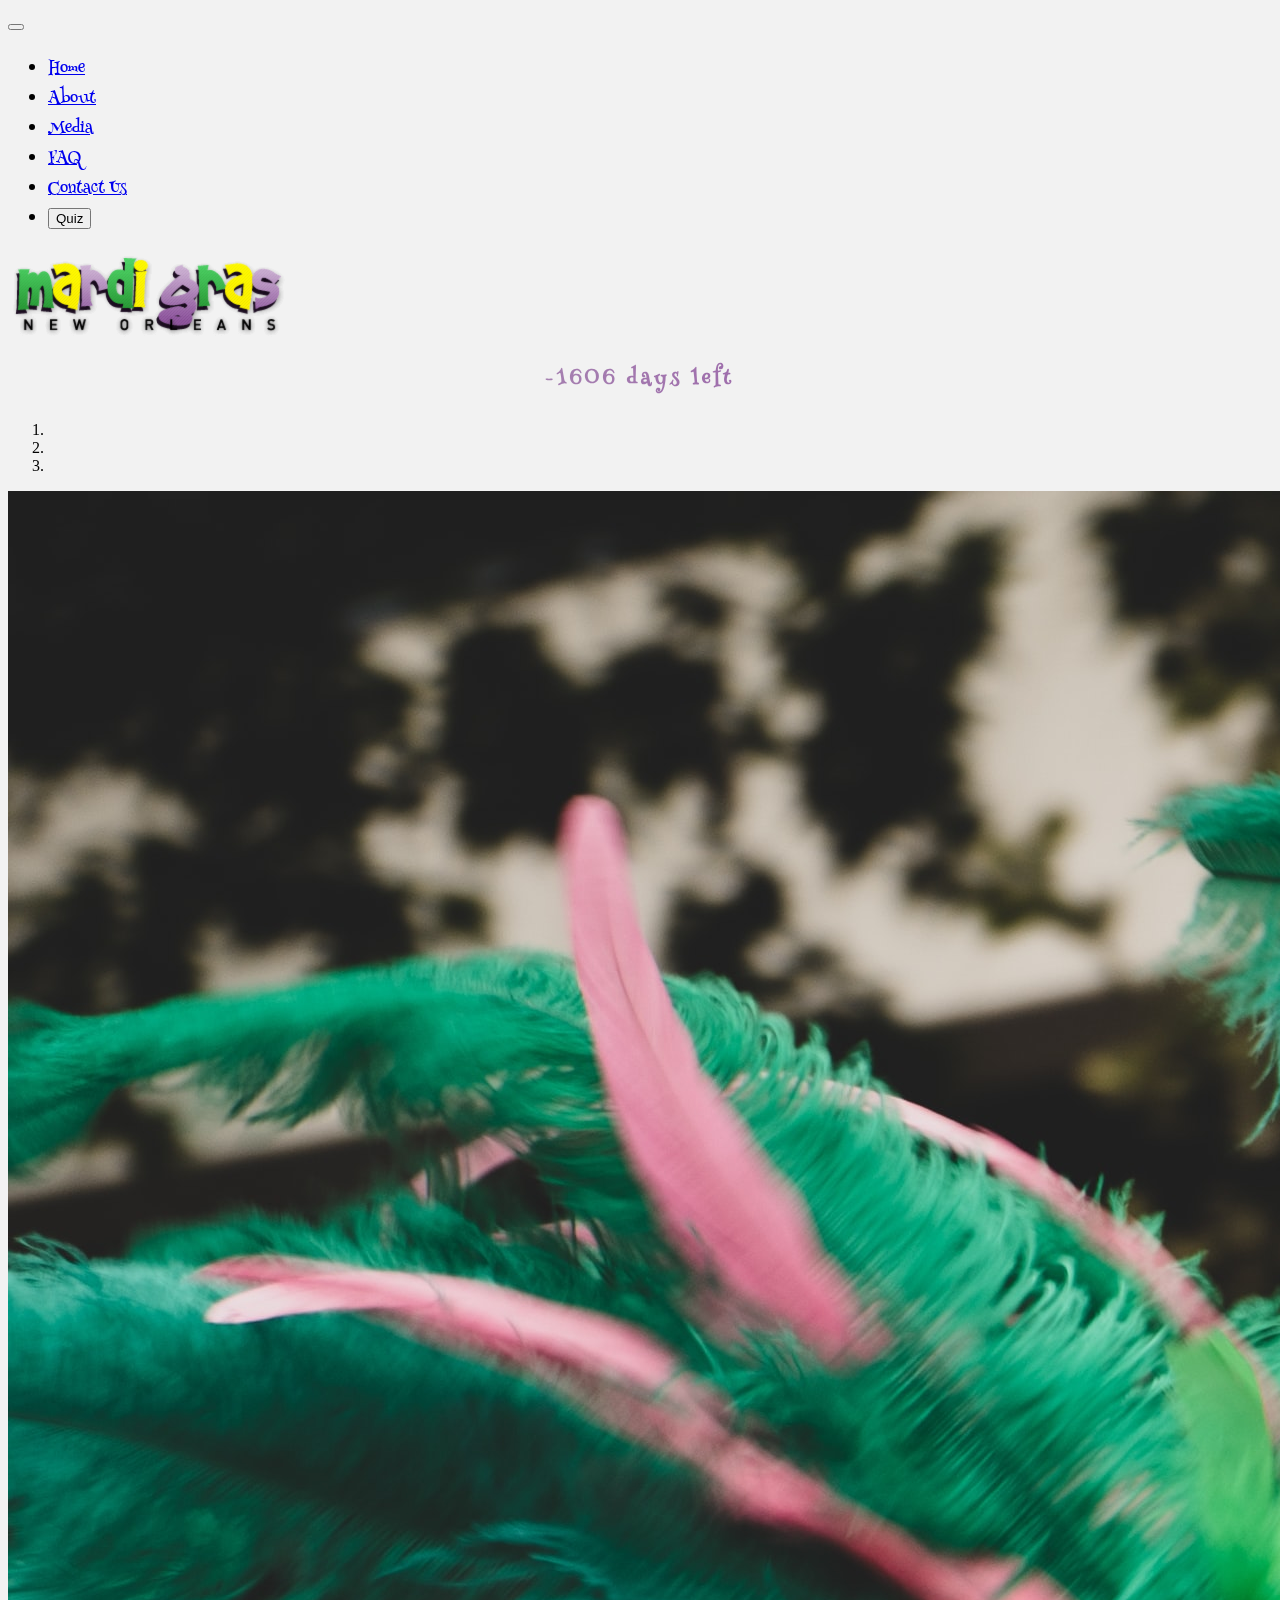
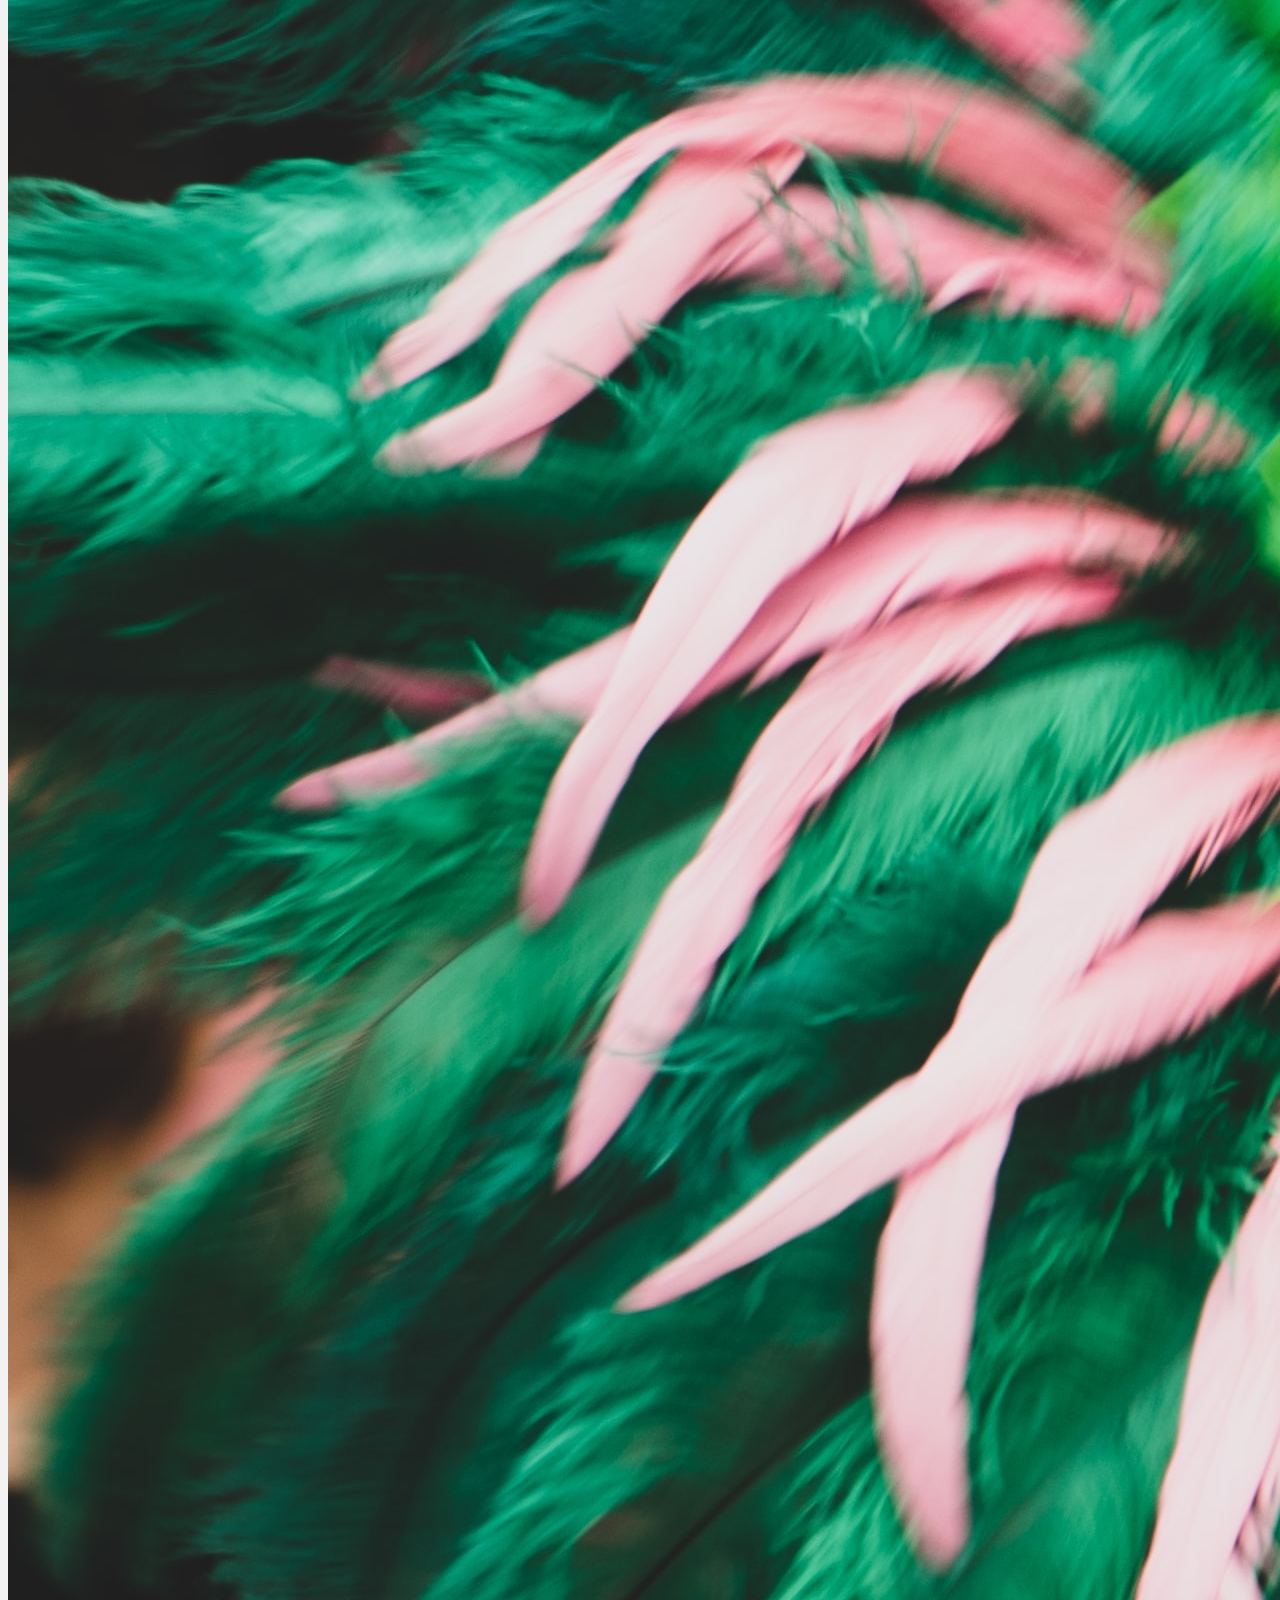
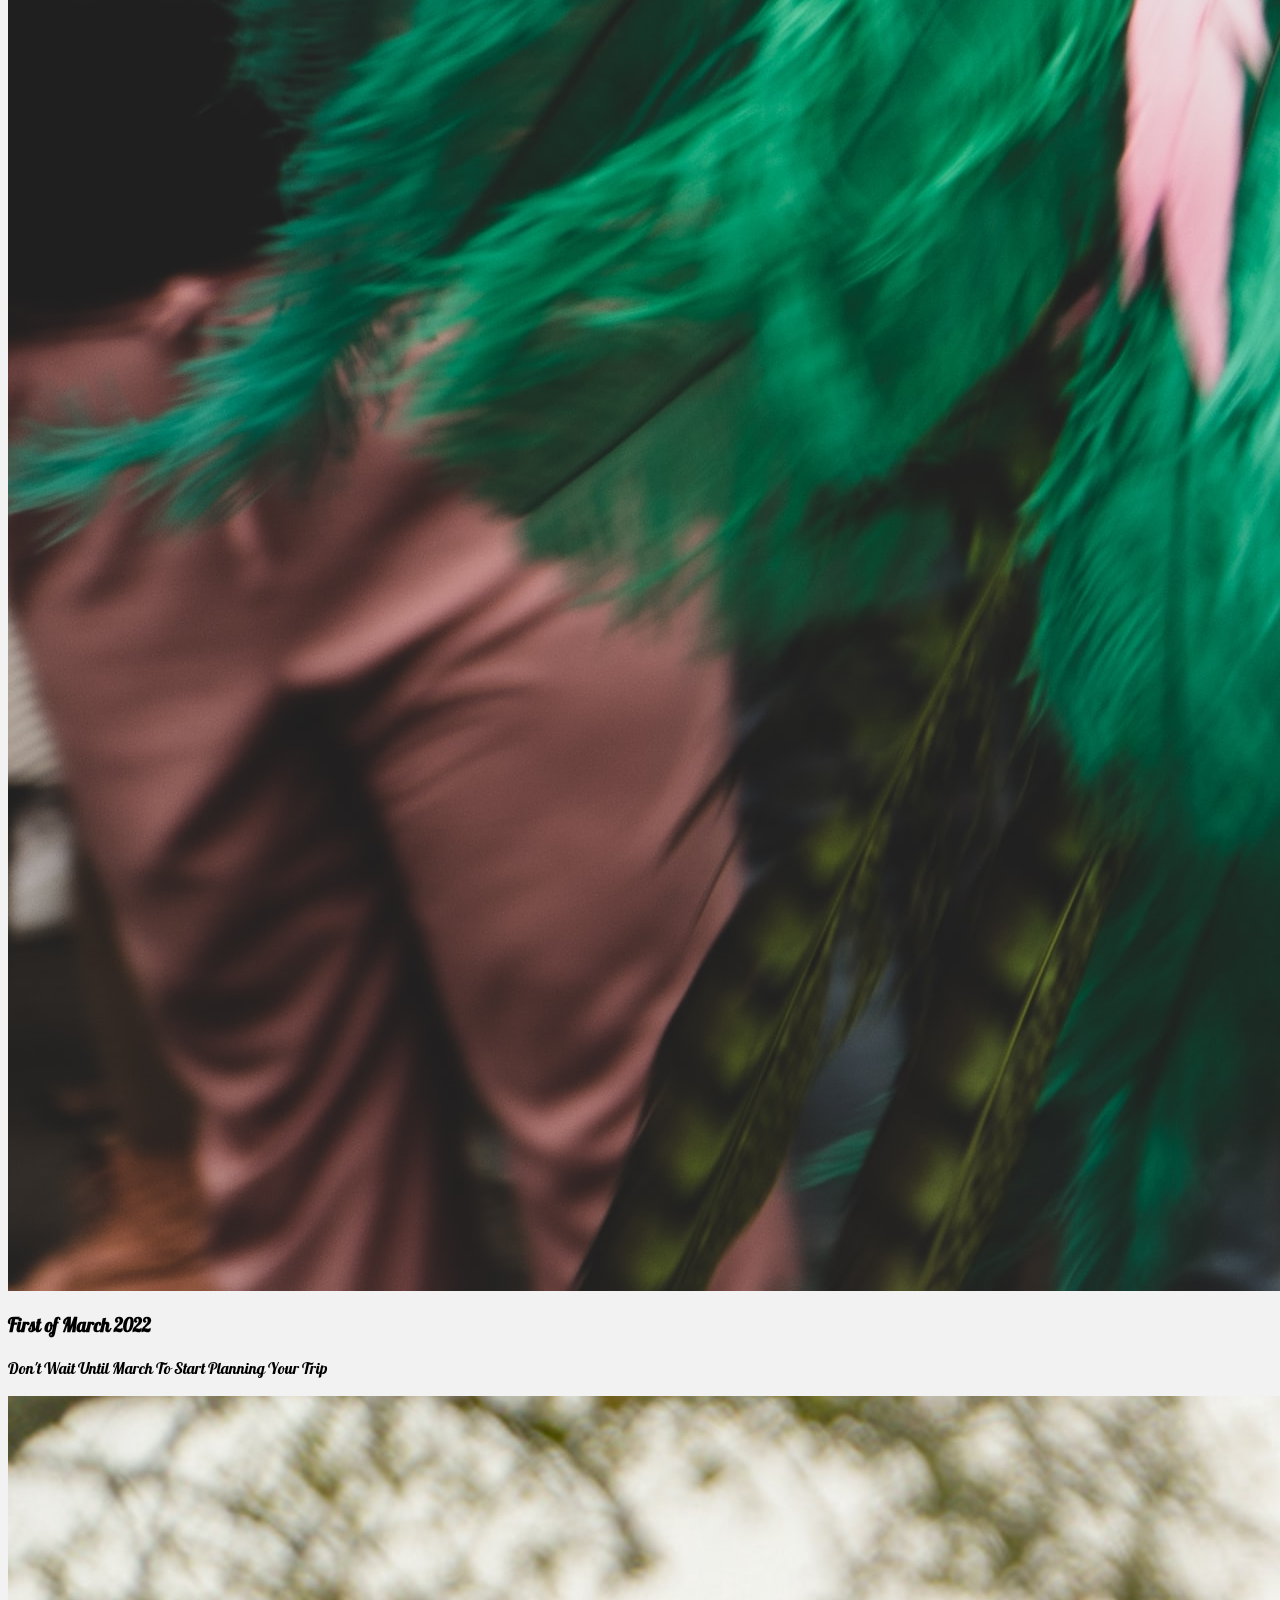
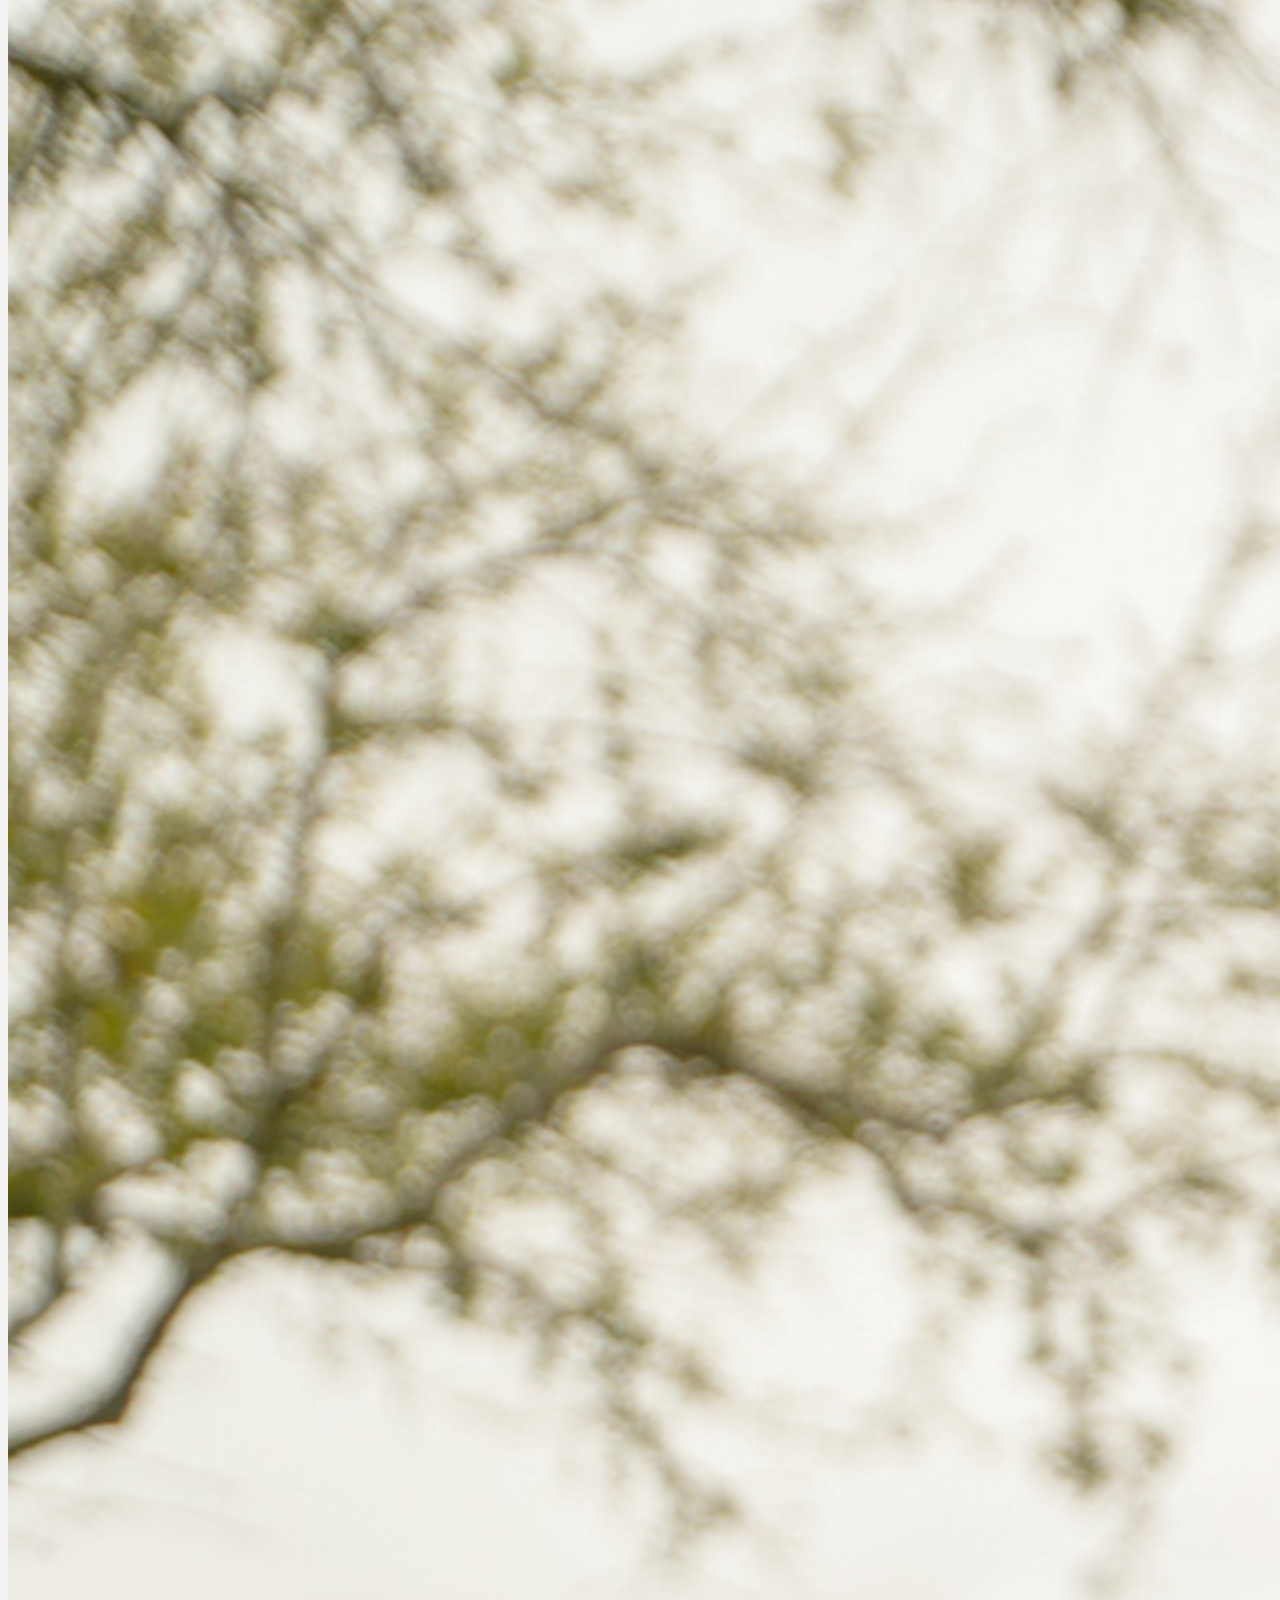
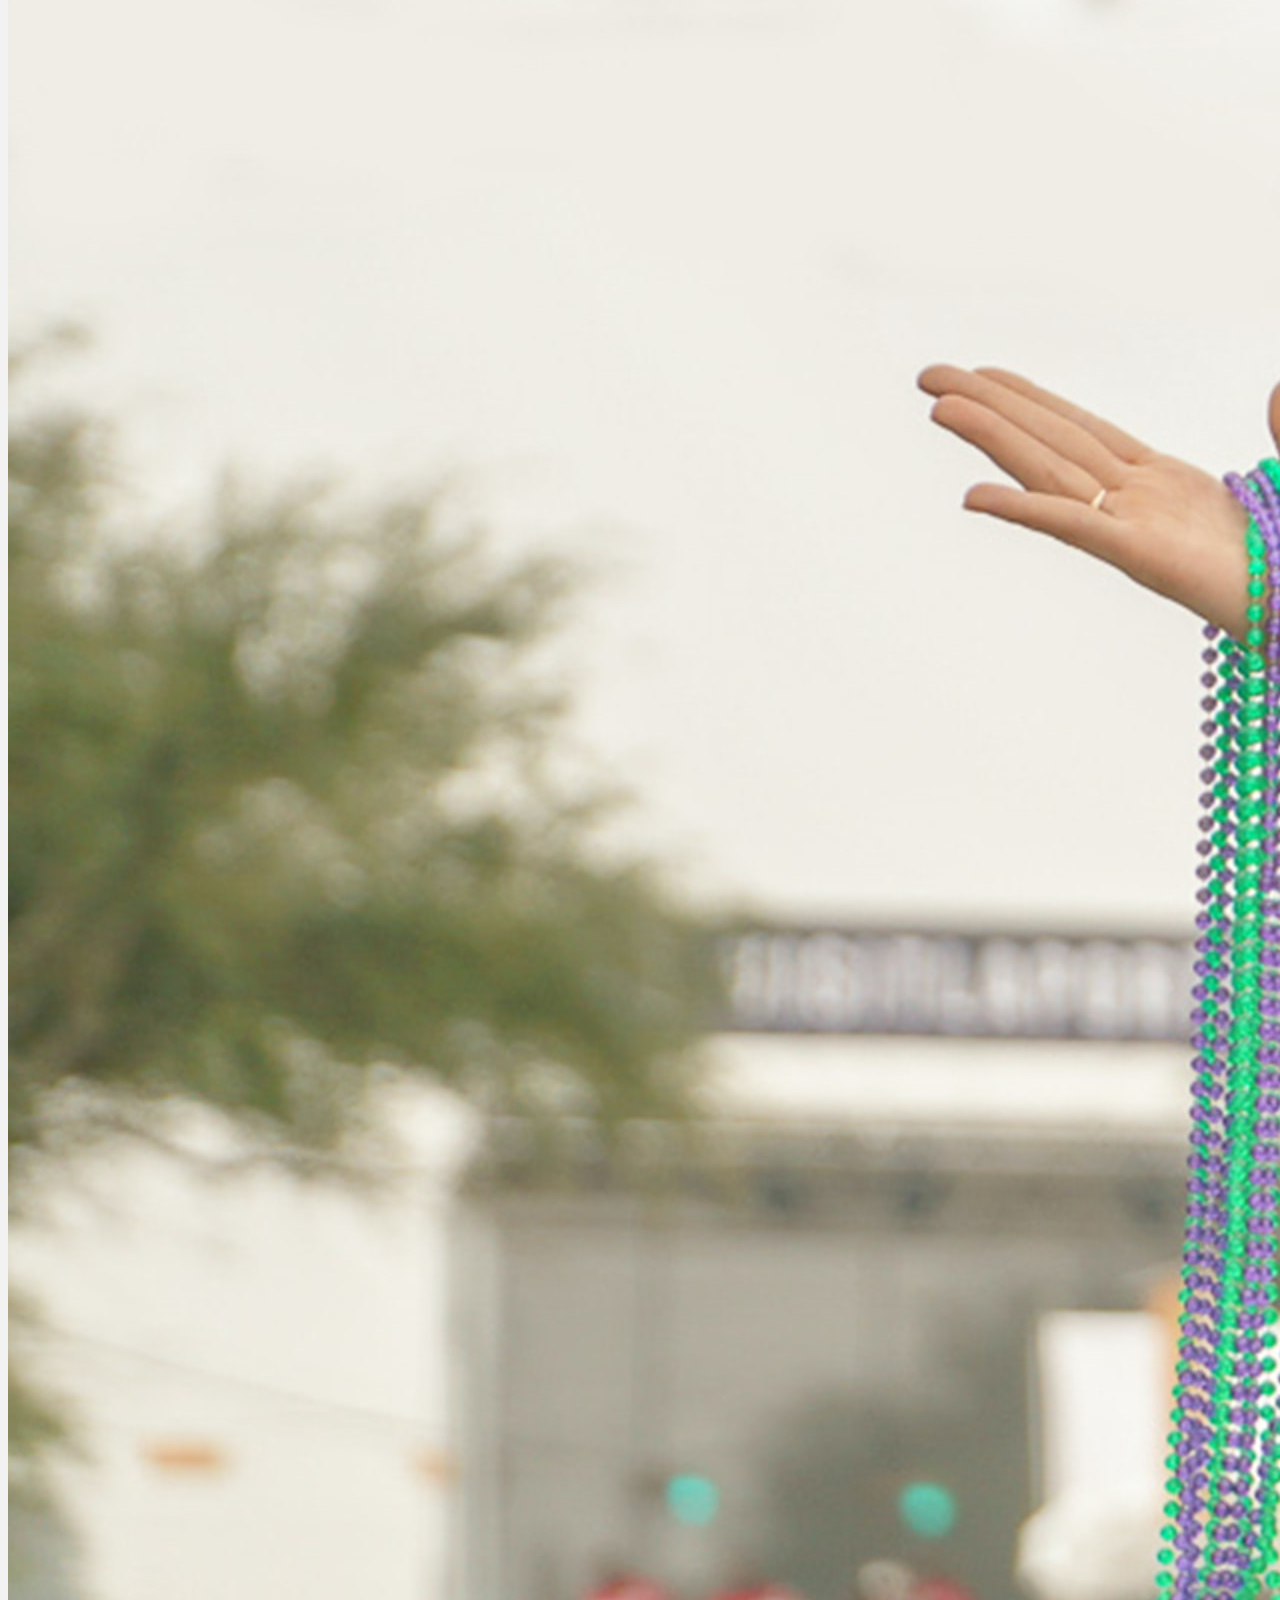
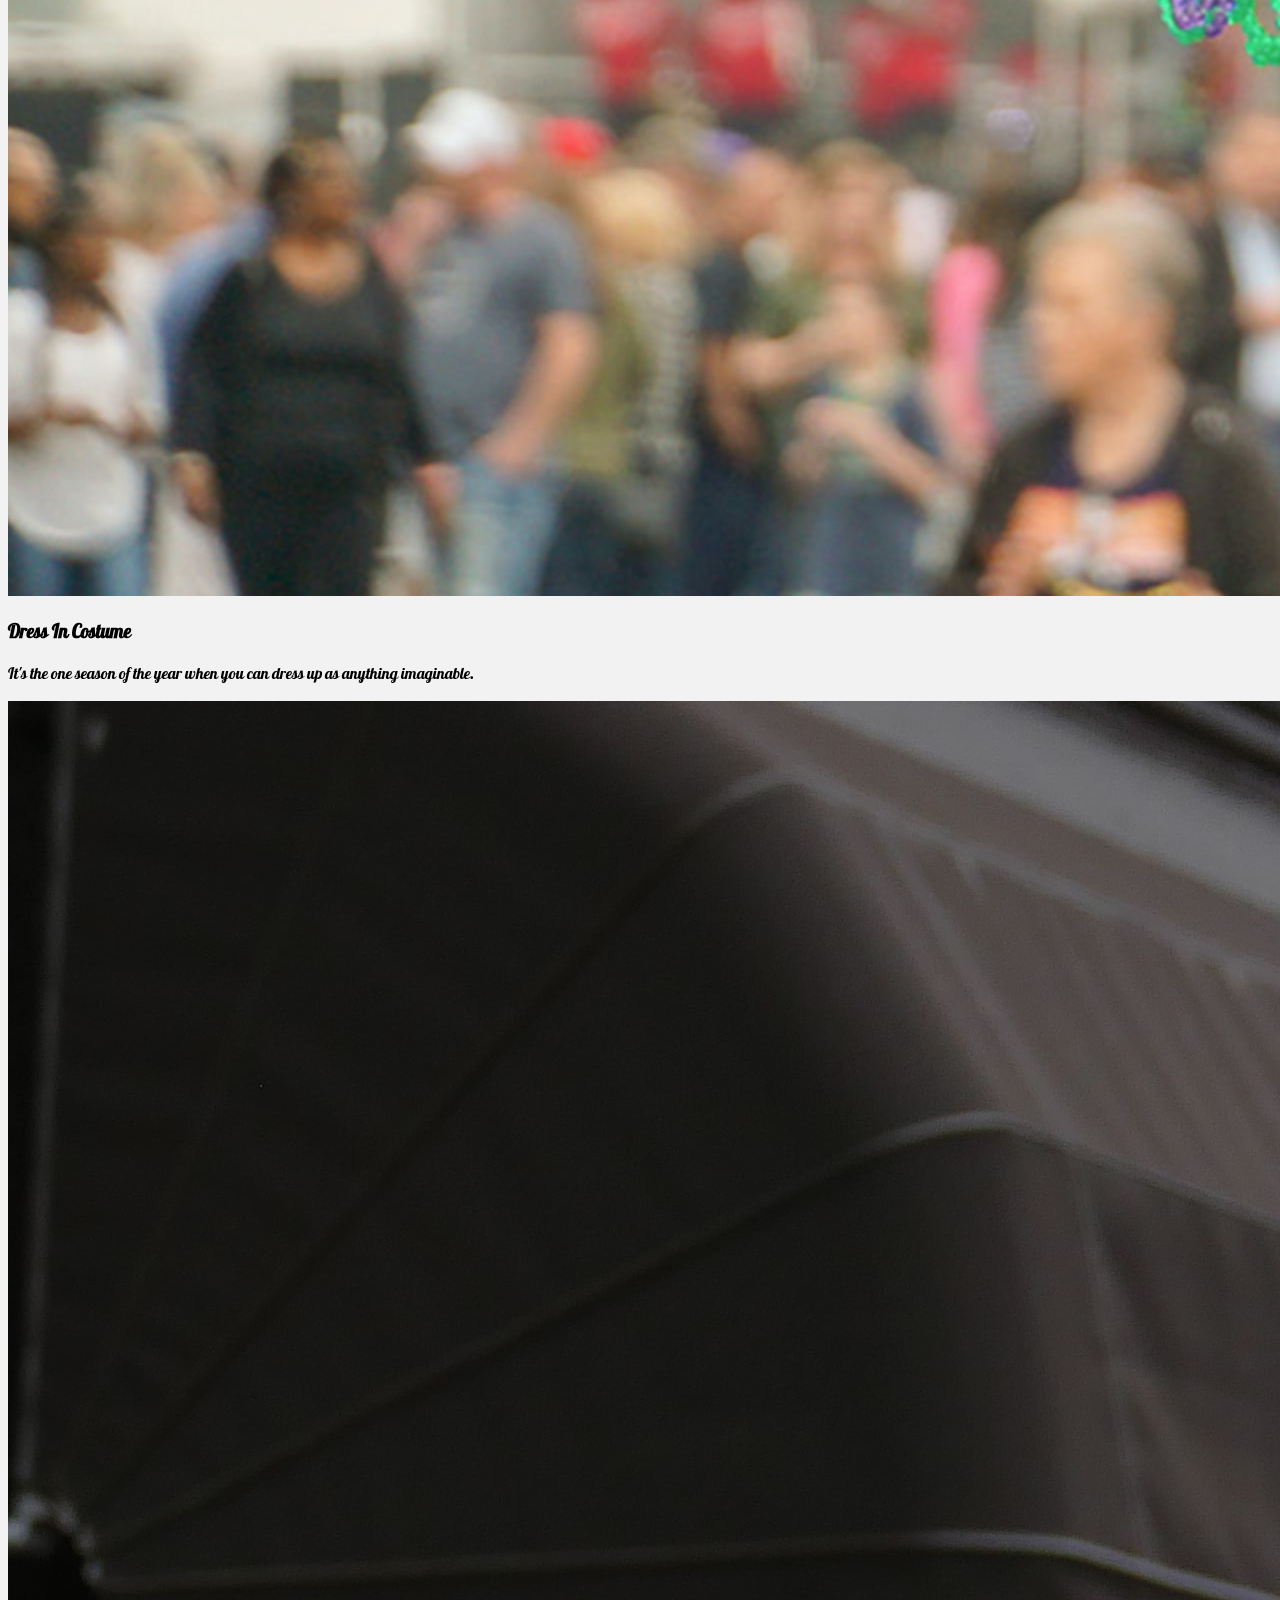
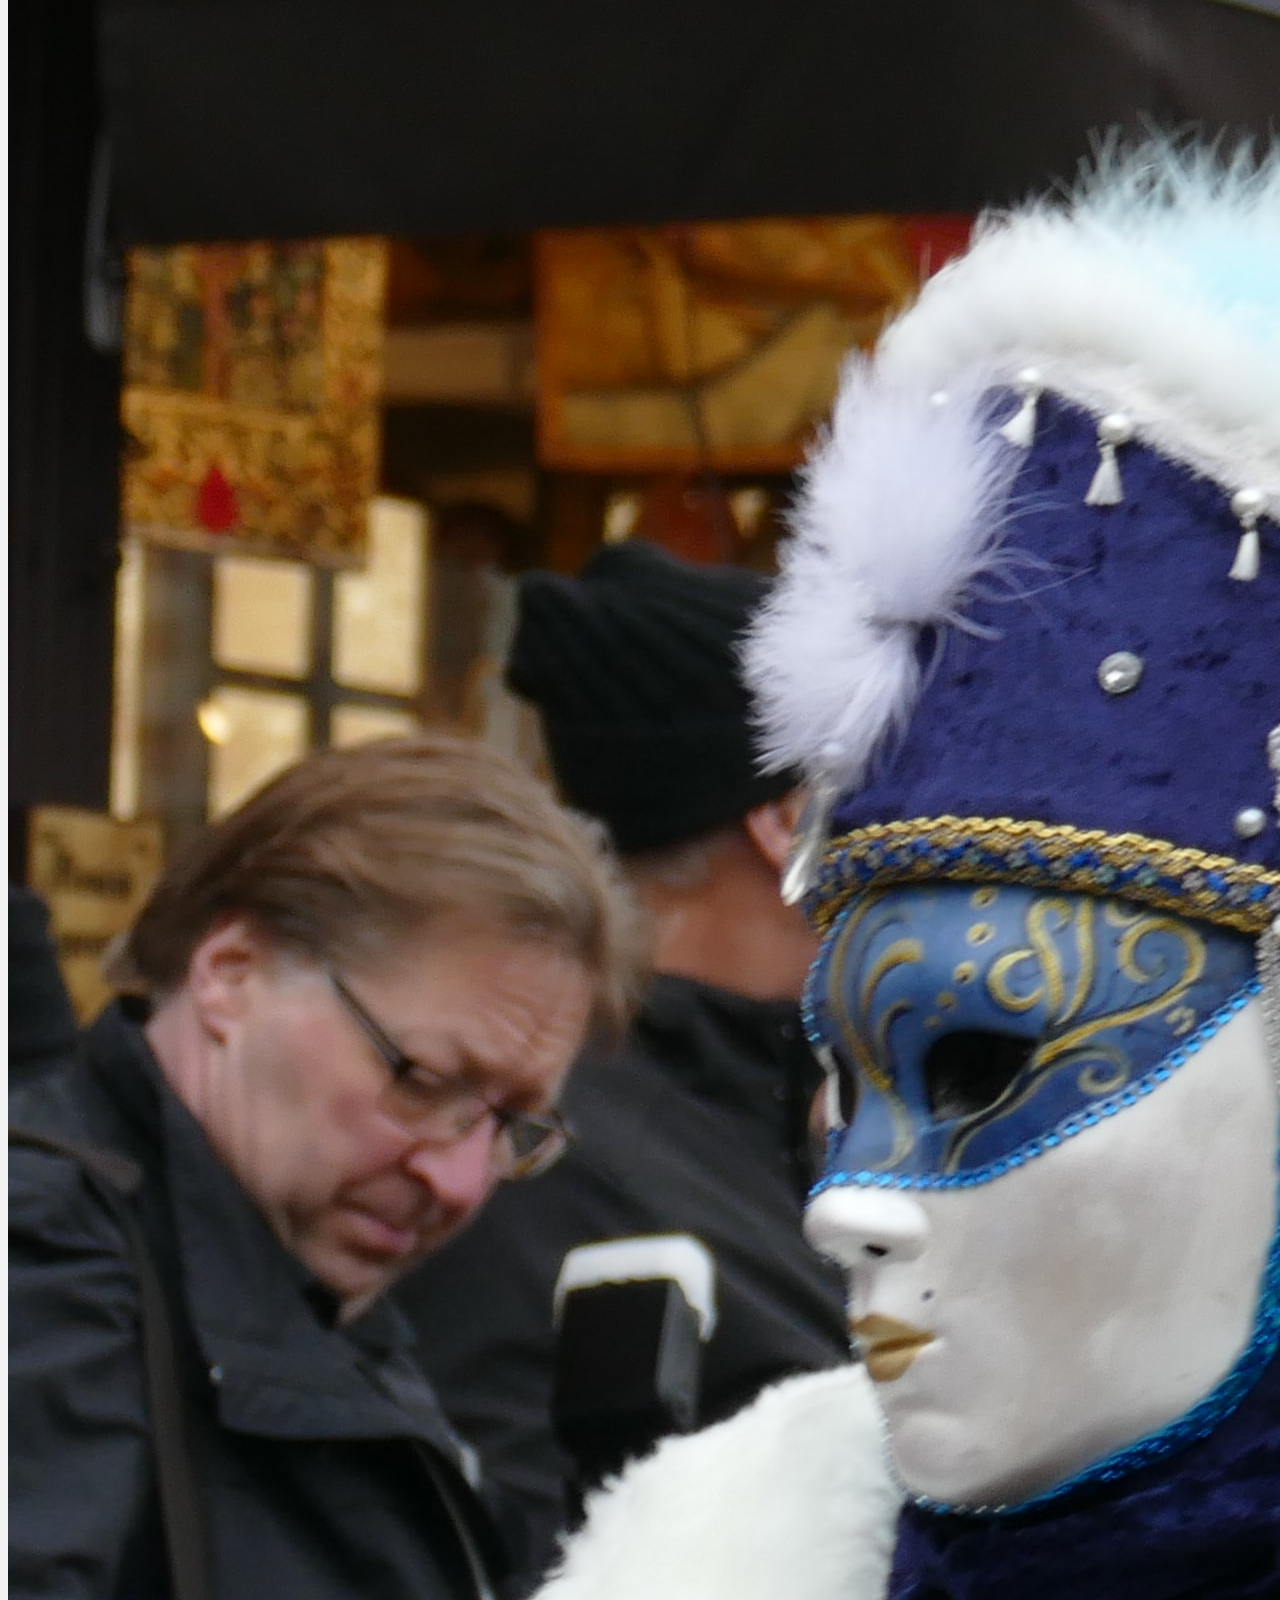
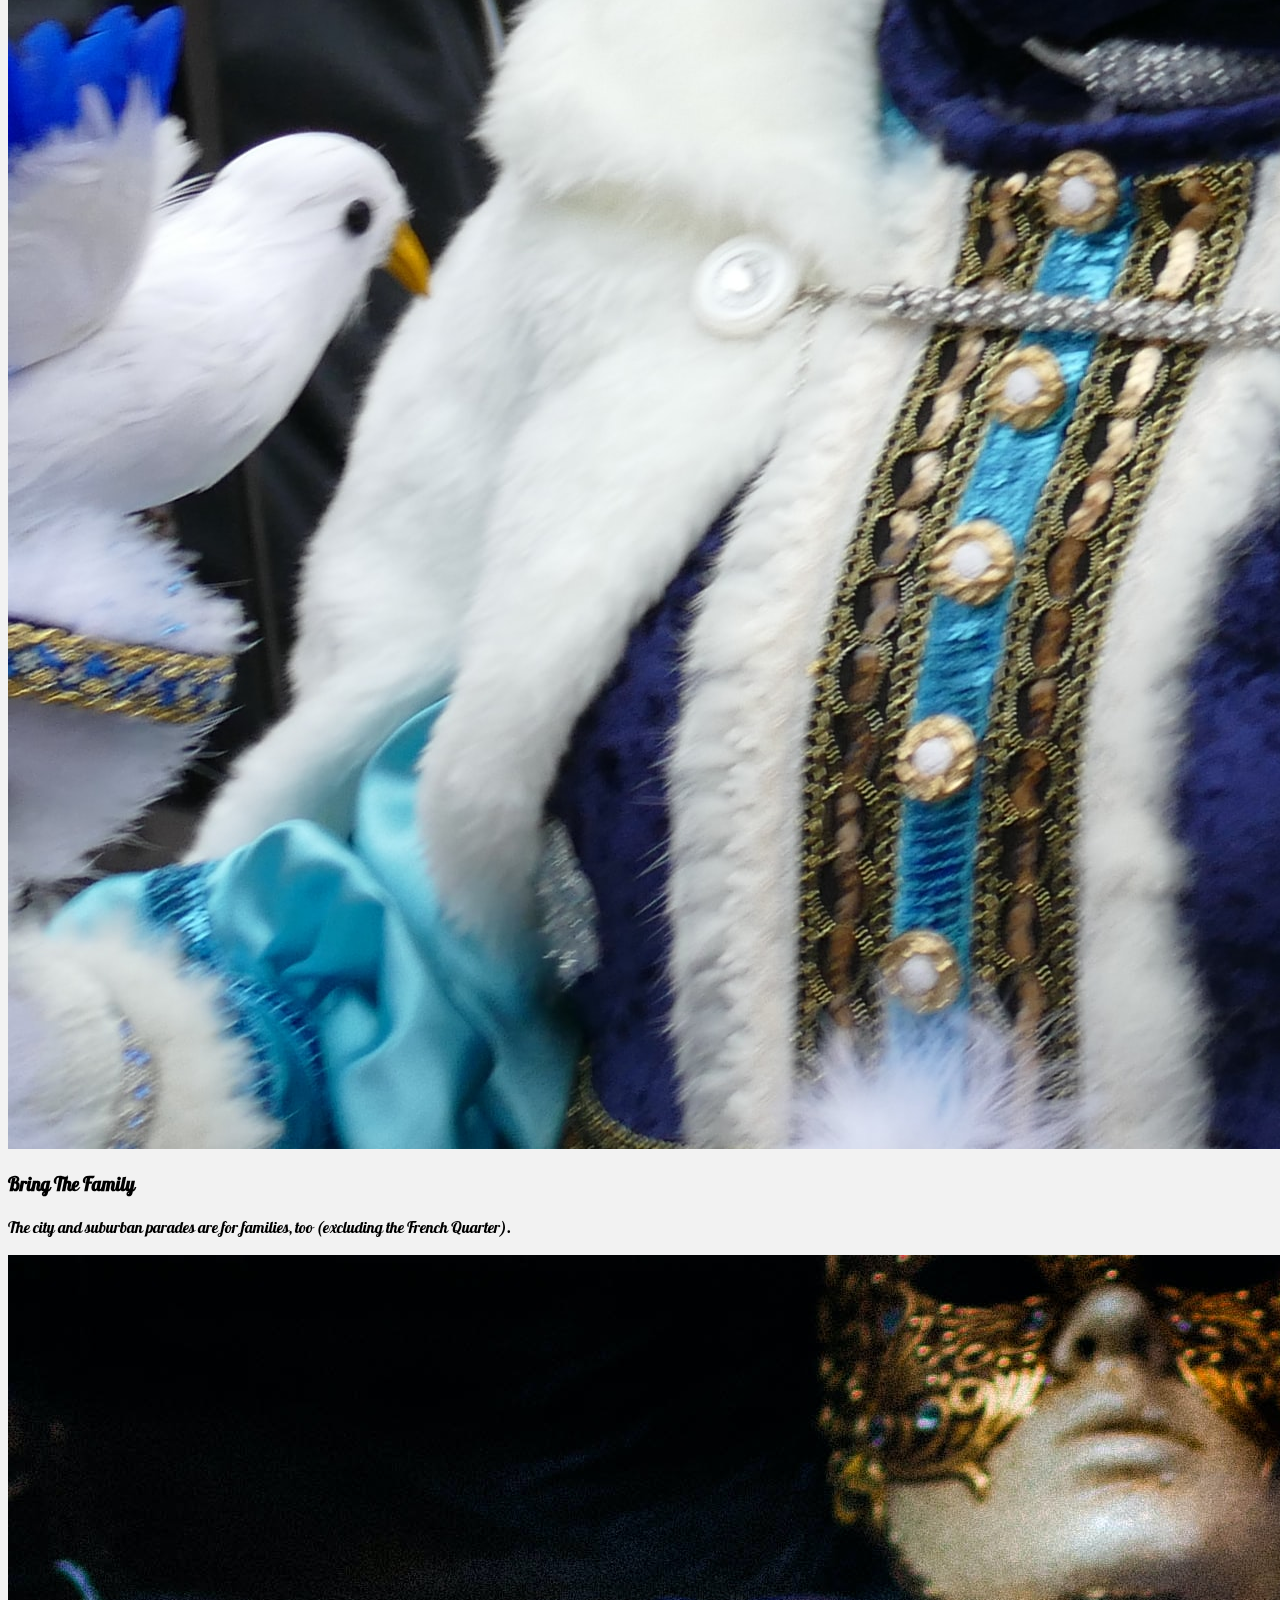
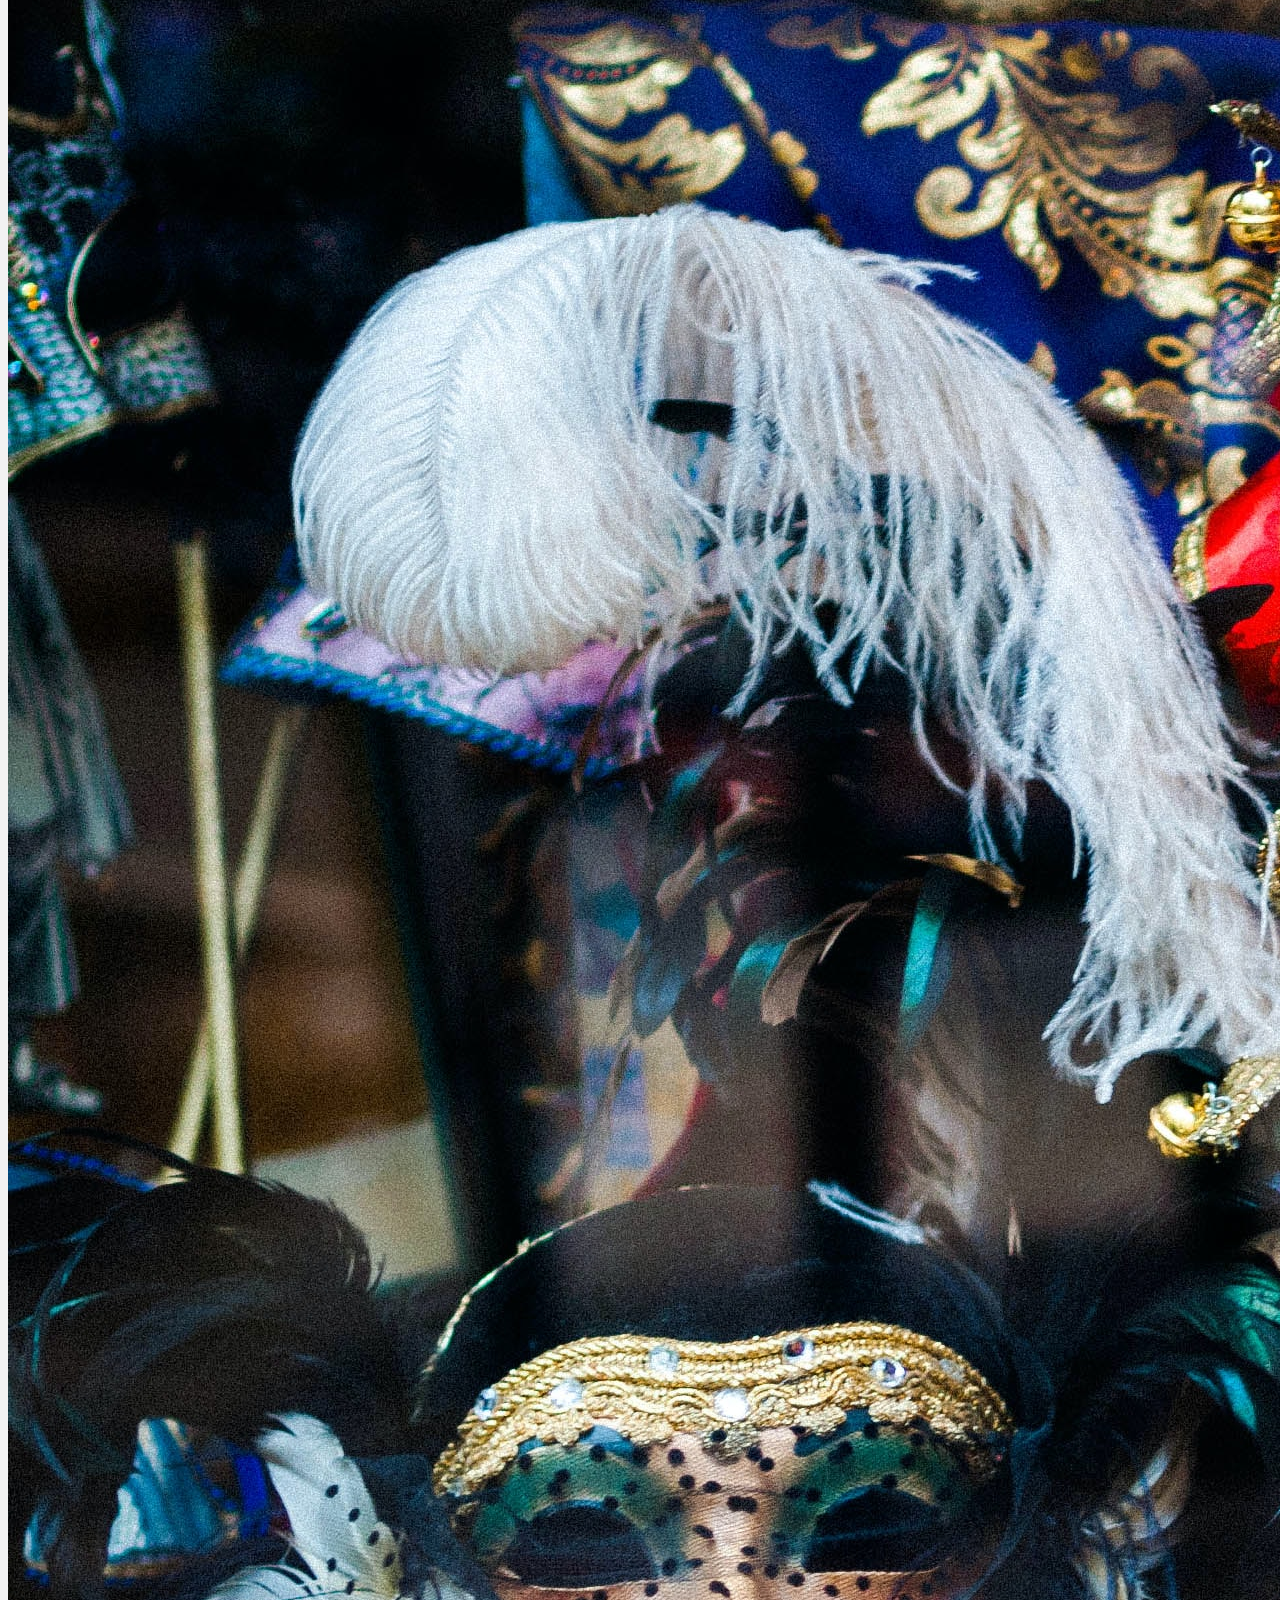
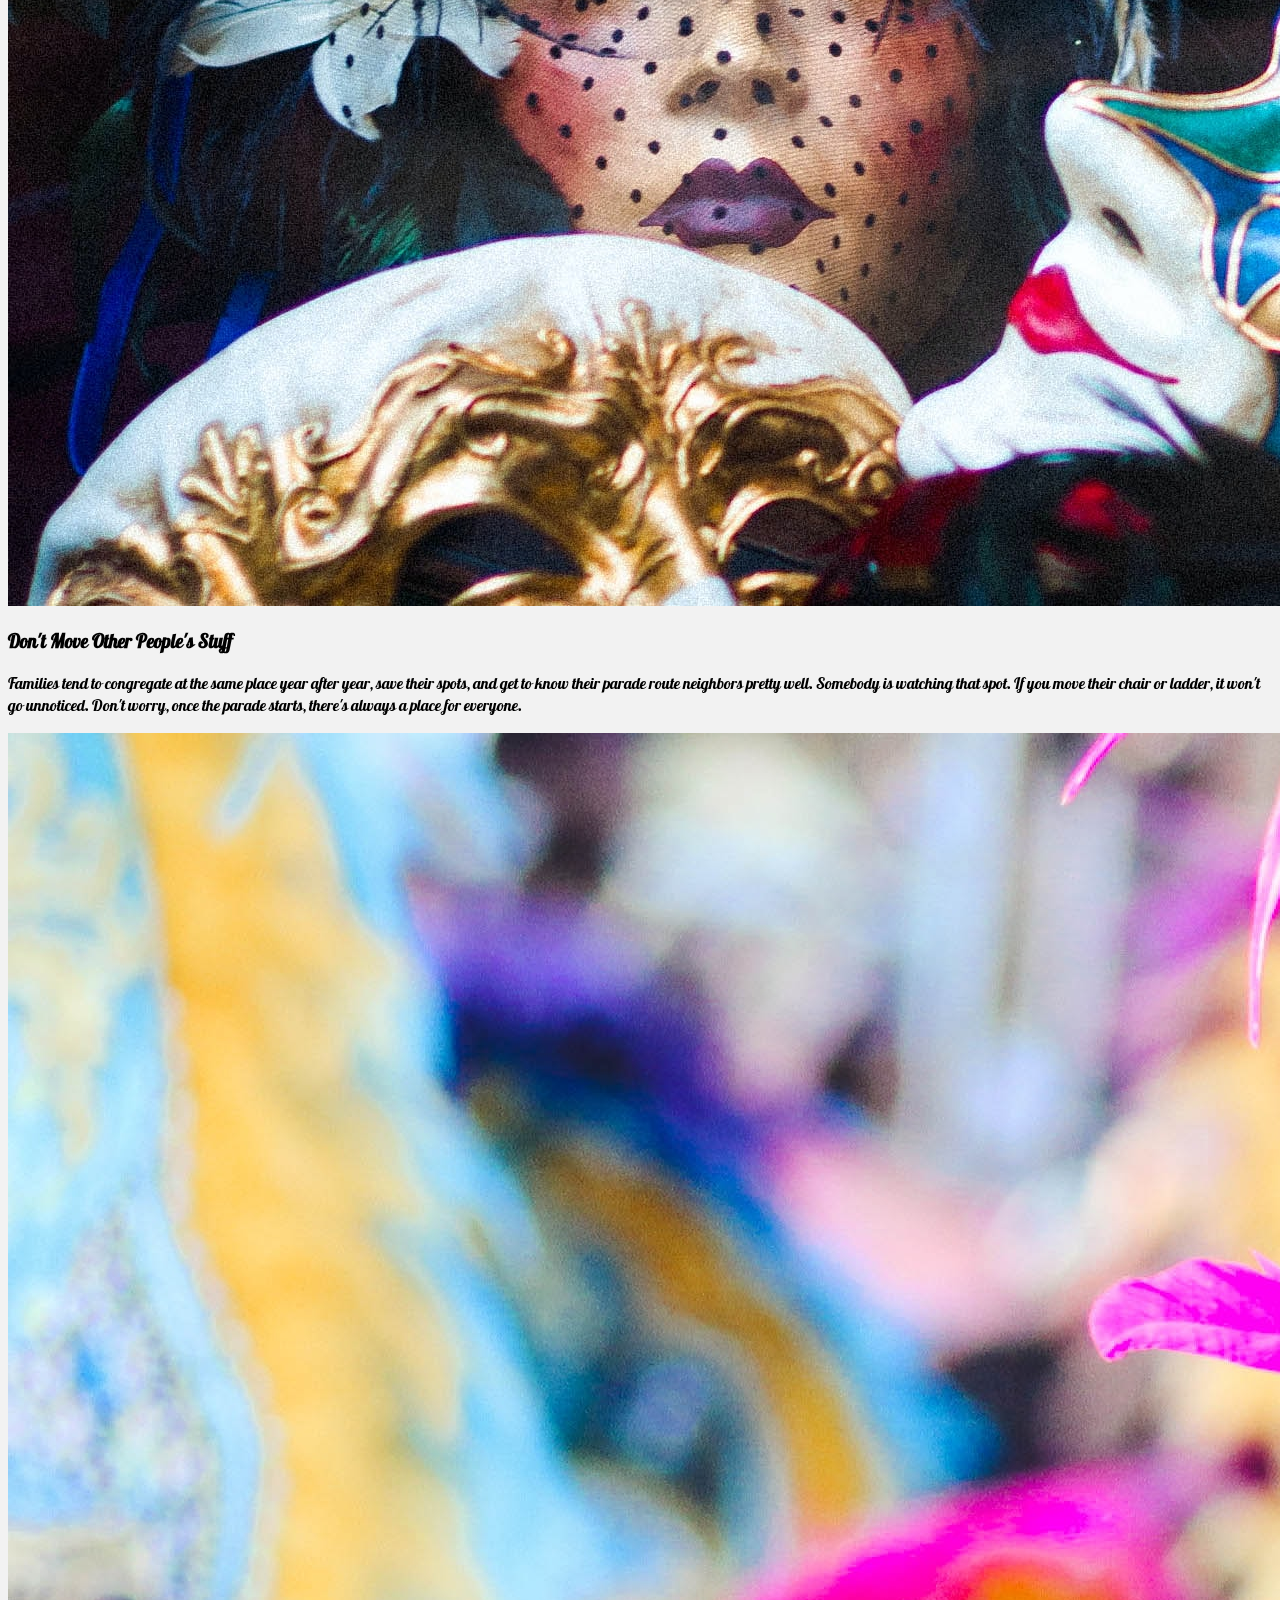
<file: index.html>
<!DOCTYPE html>
<html lang="en">
<head>
    <meta charset="UTF-8">
    <meta http-equiv="X-UA-Compatible" content="IE=edge">
    <meta name="viewport" content="width=device-width, initial-scale=1.0">
    <title>Home</title>
        <link rel="stylesheet" href="main.css">
    <link rel="stylesheet" href="https://cdn.jsdelivr.net/npm/bootstrap@4.6.0/dist/css/bootstrap.min.css" integrity="sha384-B0vP5xmATw1+K9KRQjQERJvTumQW0nPEzvF6L/Z6nronJ3oUOFUFpCjEUQouq2+l" crossorigin="anonymous">
       
</head>
<body style="background-color: #f2f2f2;">
    <a name="top"></a>
    <!-- NAVBAR -->
   <header>
<nav class="navbar navbar-expand-lg navbar-dark bg-dark ">
    <button class="navbar-toggler" type="button" data-toggle="collapse" data-target="#navbarNavDropdown" aria-controls="navbarNavDropdown" aria-expanded="false" aria-label="Toggle navigation">
    <span class="navbar-toggler-icon"></span>
  
  </button>

       <div class="collapse navbar-collapse" id="navbarNavDropdown">
       
           <ul class="navbar-nav">
               <li class="nav-item active"><a class="nav-link btn btn-outline-success mr-md-2 " href="index.html">Home</a>
                      </li>
               <li class="nav-item active"><a class="nav-link btn btn-outline-warning mr-md-2 " href="about.html">About</a></li>
               <li class="nav-item active"><a class="nav-link btn btn-outline-success mr-md-2 " href="media.html">Media</a></li>
               <li class="nav-item active"><a class="nav-link btn btn-outline-warning mr-md-2 " href="fAq.html">FAQ</a></li>
               <li class="nav-item active"><a class="nav-link btn btn-outline-success mr-md-2 " href="contacts.html">Contact Us</a></li>
 <li class="nav-item active">   <input type="button" value="Quiz" class="nav-link btn btn-outline-warning mr-md-2" onclick="window.open('quiz.html','quiz','width=600,height=400')"></li>
           </ul>
        
</div>
     <a class="navbar-brand log" href="#">
    <img class="logo" src="imgs/logo2.png" width="281" height="91" alt="">
  </a>
         
       </nav>
   </header> 
   <h1 id="days"> </h1>



   <!-- סליידר -->
 <div id="carouselExampleCaptions" class="carousel slide" data-ride="carousel">
  <ol class="carousel-indicators">
    <li data-target="#carouselExampleCaptions" data-slide-to="0" class="active"></li>
    <li data-target="#carouselExampleCaptions" data-slide-to="1"></li>
    <li data-target="#carouselExampleCaptions" data-slide-to="2"></li>
  </ol>
  <div class="carousel-inner">
    <div class="carousel-item active">
      <img src="imgs/karusela1.jpg" class="d-block w-100 " alt="...">
      <div class="carousel-caption d-none d-md-block">
        <h3>First of March 2022</h3>
        <p>Don't Wait Until March To Start Planning Your Trip</p>
      </div>
    </div>
    <div class="carousel-item">
      <img src="imgs/karusela2.jpg" class="d-block w-100 " alt="...">
      <div class="carousel-caption d-none d-md-block">
        <h3>Dress In Costume</h3>
        <p>It's the one season of the year when you can dress up as anything imaginable. </p>
      </div>
    </div>
    <div class="carousel-item">
      <img src="imgs/karusela3.jpg" class="d-block w-100" alt="...">
      <div class="carousel-caption d-none d-md-block">
        <h3>Bring The Family</h3>
        <p>The city and suburban parades are for families, too (excluding the French Quarter).</p>
      </div>
    </div>
    <div class="carousel-item">
      <img src="imgs/karusela4.jpg" class="d-block w-100" alt="...">
      <div class="carousel-caption d-none d-md-block">
        <h3>Don't Move Other People's Stuff</h3>
        <p>Families tend to congregate at the same place year after year, save their spots, and get to know their parade route neighbors pretty well. Somebody is watching that spot. If you move their chair or ladder, it won't go unnoticed. Don't worry, once the parade starts, there's always a place for everyone.</p>
      </div>
    </div>
    <div class="carousel-item">
      <img src="imgs/karusela5.jpg" class="d-block w-100 " alt="...">
      <div class="carousel-caption d-none d-md-block">
        <h3>Watch The Parades</h3>
        <p>The best part of the celebration takes place on the parade route, where you can watch the crowds and the floats pass by</p>
      </div>
    </div>
  </div>
  <a class="carousel-control-prev" href="#carouselExampleCaptions" role="button" data-slide="prev">
    <span class="carousel-control-prev-icon" aria-hidden="true"></span>
    <span class="sr-only">Previous</span>
  </a>
  <a class="carousel-control-next" href="#carouselExampleCaptions" role="button" data-slide="next">
    <span class="carousel-control-next-icon" aria-hidden="true"></span>
    <span class="sr-only">Next</span>
  </a>
</div>
<!-- הסבר על הקרנבל -->

<div class="container-fluid inf">
 
    <div>
         <h1>Mardi Gras</h1> <br>
         <section>Mardi Gras or Fat Tuesday, refers to events of the Carnival celebration, beginning on or after the Christian feasts of the Epiphany (Three Kings Day) and culminating on the day before Ash Wednesday, which is known as Shrove Tuesday. Mardi Gras is French for "Fat Tuesday", reflecting the practice of the last night of eating rich, fatty foods before the ritual Lenten sacrifices and fasting of the Lenten season.

Related popular practices are associated with Shrovetide celebrations before the fasting and religious obligations associated with the penitential season of Lent. In countries such as the United Kingdom, Mardi Gras is also known as Shrove Tuesday, which is derived from the word shrive, meaning "to administer the sacrament of confession to; to absolve".</section>
    </div> <br>
<div >
    <h1>History</h1><br>
    <section>Some think Mardi Gras may be linked with the ancient Roman pagan celebrations of spring and fertility such as Saturnalia, which dates back to 133–31 BC. This celebration honored the god of agriculture, Saturn. It was observed in mid-December, before the sowing of winter crops. It was a week-long festival when work and business came to a halt. Schools and courts of law closed, and the normal social patterns were suspended. On the Julian calendar, which the Romans adopted in 45 BC, the winter solstice fell on December 25. Hence, the celebration gradually became associated with Christmas.</section>
</div> <br>
<div >
    <h1>Traditions</h1><br>
    <section>The festival season varies from city to city, as some traditions, such as the one in New Orleans, Louisiana, consider Mardi Gras to stretch the entire period from Twelfth Night (the last night of Christmas which begins Epiphany) to Ash Wednesday.Others treat the final three-day period before Ash Wednesday as the Mardi Gras.] In Mobile, Alabama, Mardi Gras–associated social events begin in November, followed by mystic society balls on Thanksgiving, then New Year's Eve, followed by parades and balls in January and February, celebrating up to midnight before Ash Wednesday. In earlier times, parades were held on New Year's Day.Carnival is an important celebration in Anglican and Catholic European nations</section>

</div>
<br>
</div>
<!-- cards -->
<div class="model">
   
  <div class="card card1" >
  <img src="imgs/walkons.png" class="card-img-top" alt="...">
  <div class="card-body">
    <p class="card-text">GAME DAY WITH A TASTE OF LOUISIANA</p>
    <a href="https://walk-ons.com/" class="btn btn-outline-success btn-sm">Read More</a>
  </div>
  </div>
  <div class="card card2" >
  <img src="imgs/sheraton.png" class="card-img-top" alt="...">
  <div class="card-body">
    <p class="card-text">Immerse yourself in modern style at our hotel in New Orleans</p>
    <a href="https://walk-ons.com/" class="btn btn-outline-success btn-sm">Read More</a>
  </div></div>
  <div class="card card3" >
  <img src="imgs/ace.png" class="card-img-top" alt="...">
  <div class="card-body">
    <p class="card-text">Your health and peace-of-mind is our top priority.</p>
    <a href="https://walk-ons.com/" class="btn btn-outline-success btn-sm">Read More</a>
  </div></div>
  <div class="card card4" >
  <img src="imgs/ritz.png" class="card-img-top" alt="...">
  <div class="card-body">
    <p class="card-text">A HOTEL OFFERS LUXURY WITH A LOCAL TOUCH.</p>
    <a href="https://walk-ons.com/" class="btn btn-outline-success btn-sm">Read More</a>
  </div></div>
  <div class="card card5" >
  <img src="imgs/pp.png" class="card-img-top" alt="...">
  <div class="card-body">
    <p class="card-text">300 N Peters St, New Orleans, LA 70130</p>
    <a href="https://walk-ons.com/" class="btn btn-outline-success btn-sm">Read More</a>
  </div></div>
  <div class="card card6" >
  <img src="imgs/lcm.png" class="card-img-top" alt="...">
  <div class="card-body">
    <p class="card-text">When you make a child's potential visible, wonderful things happen.</p>
    <a href="https://walk-ons.com/" class="btn btn-outline-success btn-sm">Read More</a>
  </div></div>
  <div class="card card7" >
  <img src="imgs/mod.png" class="card-img-top" alt="...">
  <div class="card-body">
    <p class="card-text">We look forward to seeing you and have a great life!</p>
    <a href="https://walk-ons.com/" class="btn btn-outline-success btn-sm">Read More</a>
  </div></div>
  <div class="card card8" >
  <img src="imgs/haunted.png" class="card-img-top" alt="...">
  <div class="card-body">
    <p class="card-text"> hear the bone-chilling stories of the paranormal activity.</p>
    <a href="https://walk-ons.com/" class="btn btn-outline-success btn-sm">Read More</a>

</div>
</div>
</div>
    <div class=" crds" style="background-color: white;">

    <box class="spn spn1"> 
        <img src="imgs/walkons.png" alt="#" class="cardImage img-fluid">
    </box>

    <box class="spn spn2"> <img src="imgs/sheraton.png" alt="#" class="crdImage img-fluid">
       </box>
      
    <box class="spn spn3"> <img src="imgs/ace.png" alt="#" class="crdImage img-fluid"> </box>
    <box class="spn spn4"> <img src="imgs/ritz.png" alt="#" class="crdImage img-fluid"> </box>
    <box class="spn spn5"> <img src="imgs/pp.png" alt="#" class="crdImage img-fluid"> </box>
    <box class="spn spn6"> <img src="imgs/lcm.png" alt="#" class="crdImage img-fluid"> </box>
    <box class="spn spn7"> <img src="imgs/mod.png" alt="#" class="crdImage img-fluid"> </box>
    <box class="spn spn8"> <img src="imgs/haunted.png" alt="#" class="crdImage img-fluid"> </box>
    </div>


<!-- footer -->
<footer>
<button type="button" class="btn btn-warning btn-circle btn-md"> <a href="#top" style="color: black;">&#x2191;</a> </button>

  <div class="footer-copyright text-center py-3" style="background-color: rgba(0, 0, 0, 0.2);">
  ©2021  Mardi Gras New Orleans,All rights reserved.</div>
   
  </footer>

    
<script src="script.js">
   
</script>
   <script src="https://code.jquery.com/jquery-3.5.1.slim.min.js" integrity="sha384-DfXdz2htPH0lsSSs5nCTpuj/zy4C+OGpamoFVy38MVBnE+IbbVYUew+OrCXaRkfj" crossorigin="anonymous">

</script>
<script src="https://cdn.jsdelivr.net/npm/bootstrap@4.6.0/dist/js/bootstrap.bundle.min.js" integrity="sha384-Piv4xVNRyMGpqkS2by6br4gNJ7DXjqk09RmUpJ8jgGtD7zP9yug3goQfGII0yAns" crossorigin="anonymous"></script>
</body>
</html>
</file>
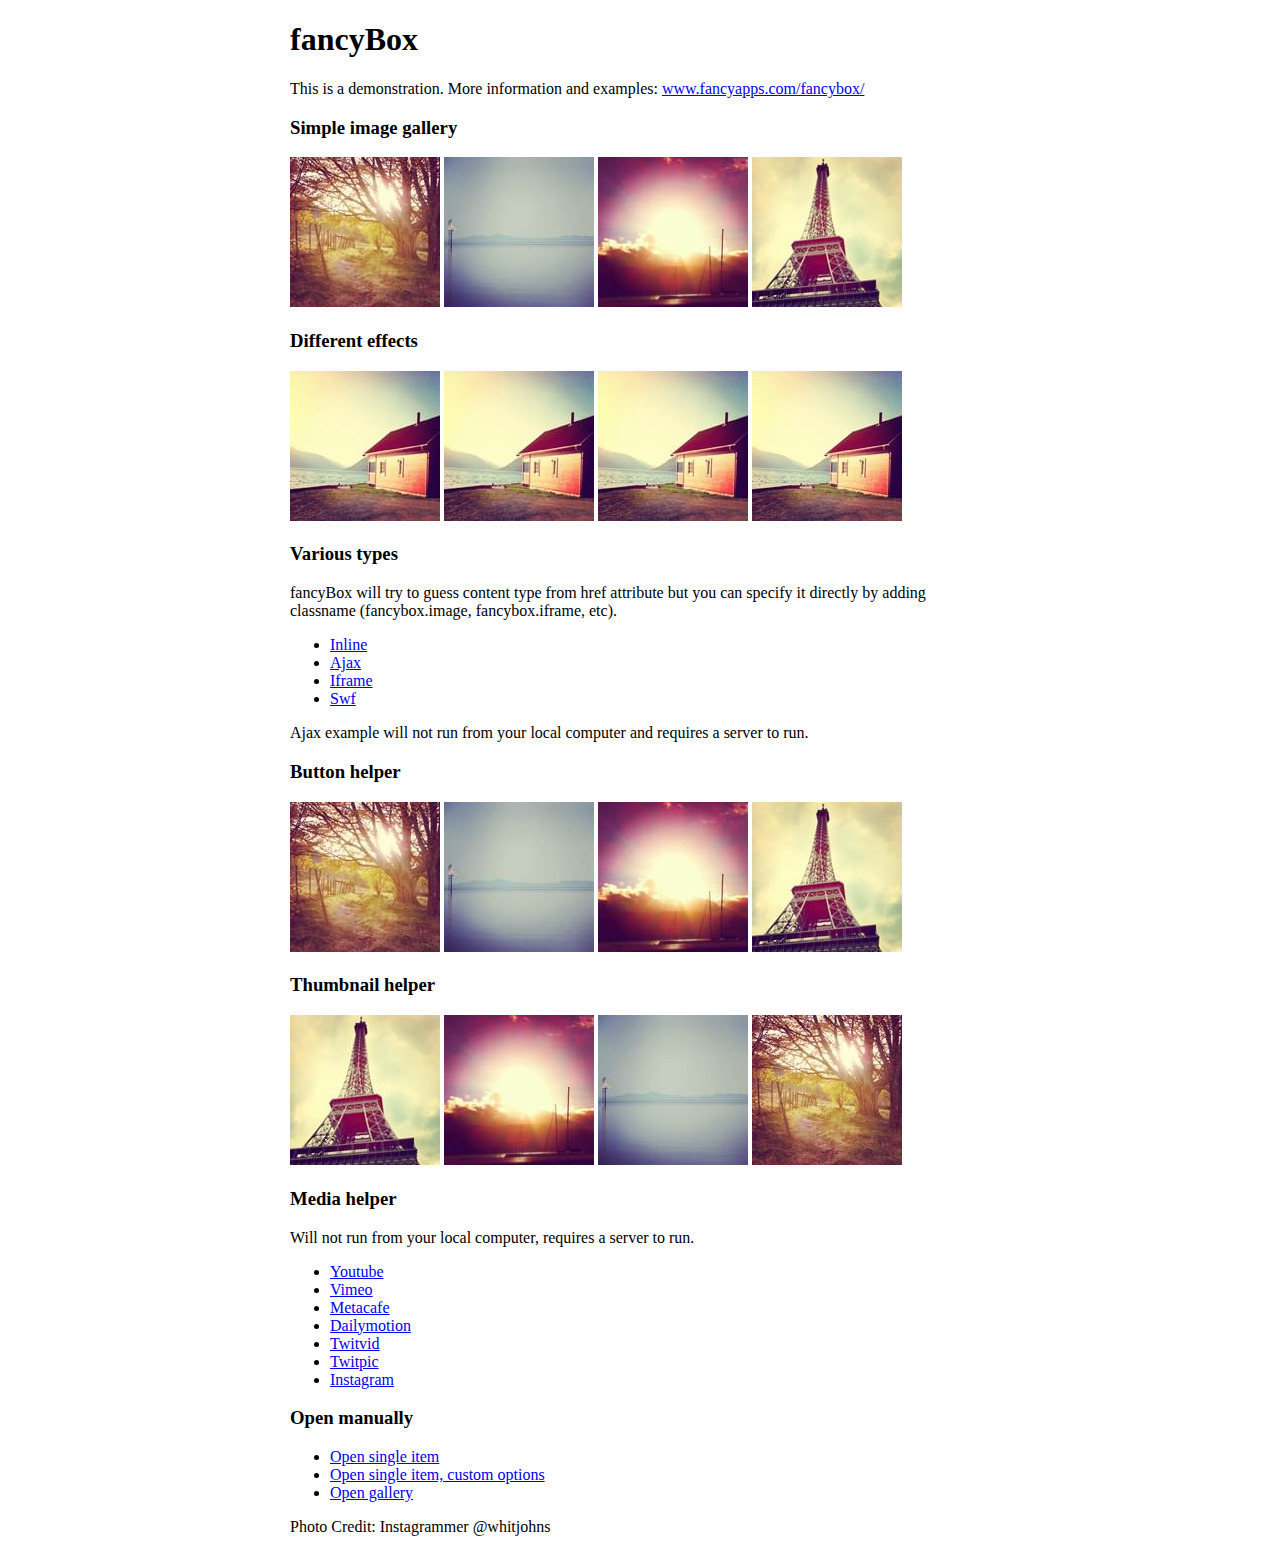
<file: fancyBox-master/demo/index.html>
<!DOCTYPE html>
<html>
<head>
	<title>fancyBox - Fancy jQuery Lightbox Alternative | Demonstration</title>
	<meta http-equiv="Content-Type" content="text/html; charset=UTF-8" />

	<!-- Add jQuery library -->
	<script type="text/javascript" src="../lib/jquery-1.10.2.min.js"></script>

	<!-- Add mousewheel plugin (this is optional) -->
	<script type="text/javascript" src="../lib/jquery.mousewheel.pack.js?v=3.1.3"></script>

	<!-- Add fancyBox main JS and CSS files -->
	<script type="text/javascript" src="../source/jquery.fancybox.pack.js?v=2.1.5"></script>
	<link rel="stylesheet" type="text/css" href="../source/jquery.fancybox.css?v=2.1.5" media="screen" />

	<!-- Add Button helper (this is optional) -->
	<link rel="stylesheet" type="text/css" href="../source/helpers/jquery.fancybox-buttons.css?v=1.0.5" />
	<script type="text/javascript" src="../source/helpers/jquery.fancybox-buttons.js?v=1.0.5"></script>

	<!-- Add Thumbnail helper (this is optional) -->
	<link rel="stylesheet" type="text/css" href="../source/helpers/jquery.fancybox-thumbs.css?v=1.0.7" />
	<script type="text/javascript" src="../source/helpers/jquery.fancybox-thumbs.js?v=1.0.7"></script>

	<!-- Add Media helper (this is optional) -->
	<script type="text/javascript" src="../source/helpers/jquery.fancybox-media.js?v=1.0.6"></script>

	<script type="text/javascript">
		$(document).ready(function() {
			/*
			 *  Simple image gallery. Uses default settings
			 */

			$('.fancybox').fancybox();

			/*
			 *  Different effects
			 */

			// Change title type, overlay closing speed
			$(".fancybox-effects-a").fancybox({
				helpers: {
					title : {
						type : 'outside'
					},
					overlay : {
						speedOut : 0
					}
				}
			});

			// Disable opening and closing animations, change title type
			$(".fancybox-effects-b").fancybox({
				openEffect  : 'none',
				closeEffect	: 'none',

				helpers : {
					title : {
						type : 'over'
					}
				}
			});

			// Set custom style, close if clicked, change title type and overlay color
			$(".fancybox-effects-c").fancybox({
				wrapCSS    : 'fancybox-custom',
				closeClick : true,

				openEffect : 'none',

				helpers : {
					title : {
						type : 'inside'
					},
					overlay : {
						css : {
							'background' : 'rgba(238,238,238,0.85)'
						}
					}
				}
			});

			// Remove padding, set opening and closing animations, close if clicked and disable overlay
			$(".fancybox-effects-d").fancybox({
				padding: 0,

				openEffect : 'elastic',
				openSpeed  : 150,

				closeEffect : 'elastic',
				closeSpeed  : 150,

				closeClick : true,

				helpers : {
					overlay : null
				}
			});

			/*
			 *  Button helper. Disable animations, hide close button, change title type and content
			 */

			$('.fancybox-buttons').fancybox({
				openEffect  : 'none',
				closeEffect : 'none',

				prevEffect : 'none',
				nextEffect : 'none',

				closeBtn  : false,

				helpers : {
					title : {
						type : 'inside'
					},
					buttons	: {}
				},

				afterLoad : function() {
					this.title = 'Image ' + (this.index + 1) + ' of ' + this.group.length + (this.title ? ' - ' + this.title : '');
				}
			});


			/*
			 *  Thumbnail helper. Disable animations, hide close button, arrows and slide to next gallery item if clicked
			 */

			$('.fancybox-thumbs').fancybox({
				prevEffect : 'none',
				nextEffect : 'none',

				closeBtn  : false,
				arrows    : false,
				nextClick : true,

				helpers : {
					thumbs : {
						width  : 50,
						height : 50
					}
				}
			});

			/*
			 *  Media helper. Group items, disable animations, hide arrows, enable media and button helpers.
			*/
			$('.fancybox-media')
				.attr('rel', 'media-gallery')
				.fancybox({
					openEffect : 'none',
					closeEffect : 'none',
					prevEffect : 'none',
					nextEffect : 'none',

					arrows : false,
					helpers : {
						media : {},
						buttons : {}
					}
				});

			/*
			 *  Open manually
			 */

			$("#fancybox-manual-a").click(function() {
				$.fancybox.open('1_b.jpg');
			});

			$("#fancybox-manual-b").click(function() {
				$.fancybox.open({
					href : 'iframe.html',
					type : 'iframe',
					padding : 5
				});
			});

			$("#fancybox-manual-c").click(function() {
				$.fancybox.open([
					{
						href : '1_b.jpg',
						title : 'My title'
					}, {
						href : '2_b.jpg',
						title : '2nd title'
					}, {
						href : '3_b.jpg'
					}
				], {
					helpers : {
						thumbs : {
							width: 75,
							height: 50
						}
					}
				});
			});


		});
	</script>
	<style type="text/css">
		.fancybox-custom .fancybox-skin {
			box-shadow: 0 0 50px #222;
		}

		body {
			max-width: 700px;
			margin: 0 auto;
		}
	</style>
</head>
<body>
	<h1>fancyBox</h1>

	<p>This is a demonstration. More information and examples: <a href="http://fancyapps.com/fancybox/">www.fancyapps.com/fancybox/</a></p>

	<h3>Simple image gallery</h3>
	<p>
		<a class="fancybox" href="1_b.jpg" data-fancybox-group="gallery" title="Lorem ipsum dolor sit amet"><img src="1_s.jpg" alt="" /></a>

		<a class="fancybox" href="2_b.jpg" data-fancybox-group="gallery" title="Etiam quis mi eu elit temp"><img src="2_s.jpg" alt="" /></a>

		<a class="fancybox" href="3_b.jpg" data-fancybox-group="gallery" title="Cras neque mi, semper leon"><img src="3_s.jpg" alt="" /></a>

		<a class="fancybox" href="4_b.jpg" data-fancybox-group="gallery" title="Sed vel sapien vel sem uno"><img src="4_s.jpg" alt="" /></a>
	</p>

	<h3>Different effects</h3>
	<p>
		<a class="fancybox-effects-a" href="5_b.jpg" title="Lorem ipsum dolor sit amet, consectetur adipiscing elit"><img src="5_s.jpg" alt="" /></a>

		<a class="fancybox-effects-b" href="5_b.jpg" title="Lorem ipsum dolor sit amet, consectetur adipiscing elit"><img src="5_s.jpg" alt="" /></a>

		<a class="fancybox-effects-c" href="5_b.jpg" title="Lorem ipsum dolor sit amet, consectetur adipiscing elit"><img src="5_s.jpg" alt="" /></a>

		<a class="fancybox-effects-d" href="5_b.jpg" title="Lorem ipsum dolor sit amet, consectetur adipiscing elit"><img src="5_s.jpg" alt="" /></a>
	</p>

	<h3>Various types</h3>
	<p>
		fancyBox will try to guess content type from href attribute but you can specify it directly by adding classname (fancybox.image, fancybox.iframe, etc).
	</p>
	<ul>
		<li><a class="fancybox" href="#inline1" title="Lorem ipsum dolor sit amet">Inline</a></li>
		<li><a class="fancybox fancybox.ajax" href="ajax.txt">Ajax</a></li>
		<li><a class="fancybox fancybox.iframe" href="iframe.html">Iframe</a></li>
		<li><a class="fancybox" href="http://www.adobe.com/jp/events/cs3_web_edition_tour/swfs/perform.swf">Swf</a></li>
	</ul>

	<div id="inline1" style="width:400px;display: none;">
		<h3>Etiam quis mi eu elit</h3>
		<p>
			Lorem ipsum dolor sit amet, consectetur adipiscing elit. Etiam quis mi eu elit tempor facilisis id et neque. Nulla sit amet sem sapien. Vestibulum imperdiet porta ante ac ornare. Nulla et lorem eu nibh adipiscing ultricies nec at lacus. Cras laoreet ultricies sem, at blandit mi eleifend aliquam. Nunc enim ipsum, vehicula non pretium varius, cursus ac tortor. Vivamus fringilla congue laoreet. Quisque ultrices sodales orci, quis rhoncus justo auctor in. Phasellus dui eros, bibendum eu feugiat ornare, faucibus eu mi. Nunc aliquet tempus sem, id aliquam diam varius ac. Maecenas nisl nunc, molestie vitae eleifend vel, iaculis sed magna. Aenean tempus lacus vitae orci posuere porttitor eget non felis. Donec lectus elit, aliquam nec eleifend sit amet, vestibulum sed nunc.
		</p>
	</div>

	<p>
		Ajax example will not run from your local computer and requires a server to run.
	</p>

	<h3>Button helper</h3>
	<p>
		<a class="fancybox-buttons" data-fancybox-group="button" href="1_b.jpg"><img src="1_s.jpg" alt="" /></a>

		<a class="fancybox-buttons" data-fancybox-group="button" href="2_b.jpg"><img src="2_s.jpg" alt="" /></a>

		<a class="fancybox-buttons" data-fancybox-group="button" href="3_b.jpg"><img src="3_s.jpg" alt="" /></a>

		<a class="fancybox-buttons" data-fancybox-group="button" href="4_b.jpg"><img src="4_s.jpg" alt="" /></a>
	</p>

	<h3>Thumbnail helper</h3>
	<p>
		<a class="fancybox-thumbs" data-fancybox-group="thumb" href="4_b.jpg"><img src="4_s.jpg" alt="" /></a>

		<a class="fancybox-thumbs" data-fancybox-group="thumb" href="3_b.jpg"><img src="3_s.jpg" alt="" /></a>

		<a class="fancybox-thumbs" data-fancybox-group="thumb" href="2_b.jpg"><img src="2_s.jpg" alt="" /></a>

		<a class="fancybox-thumbs" data-fancybox-group="thumb" href="1_b.jpg"><img src="1_s.jpg" alt="" /></a>
	</p>

	<h3>Media helper</h3>
	<p>
		Will not run from your local computer, requires a server to run.
	</p>

	<ul>
		<li><a class="fancybox-media" href="http://www.youtube.com/watch?v=opj24KnzrWo">Youtube</a></li>
		<li><a class="fancybox-media" href="http://vimeo.com/47480346">Vimeo</a></li>
		<li><a class="fancybox-media" href="http://www.metacafe.com/watch/7635964/">Metacafe</a></li>
		<li><a class="fancybox-media" href="http://www.dailymotion.com/video/xoeylt_electric-guest-this-head-i-hold_music">Dailymotion</a></li>
		<li><a class="fancybox-media" href="http://twitvid.com/QY7MD">Twitvid</a></li>
		<li><a class="fancybox-media" href="http://twitpic.com/7p93st">Twitpic</a></li>
		<li><a class="fancybox-media" href="http://instagr.am/p/IejkuUGxQn">Instagram</a></li>
	</ul>

	<h3>Open manually</h3>
	<ul>
		<li><a id="fancybox-manual-a" href="javascript:;">Open single item</a></li>
		<li><a id="fancybox-manual-b" href="javascript:;">Open single item, custom options</a></li>
		<li><a id="fancybox-manual-c" href="javascript:;">Open gallery</a></li>
	</ul>

	<p>
		Photo Credit: Instagrammer @whitjohns
	</p>
</body>
</html>
</file>
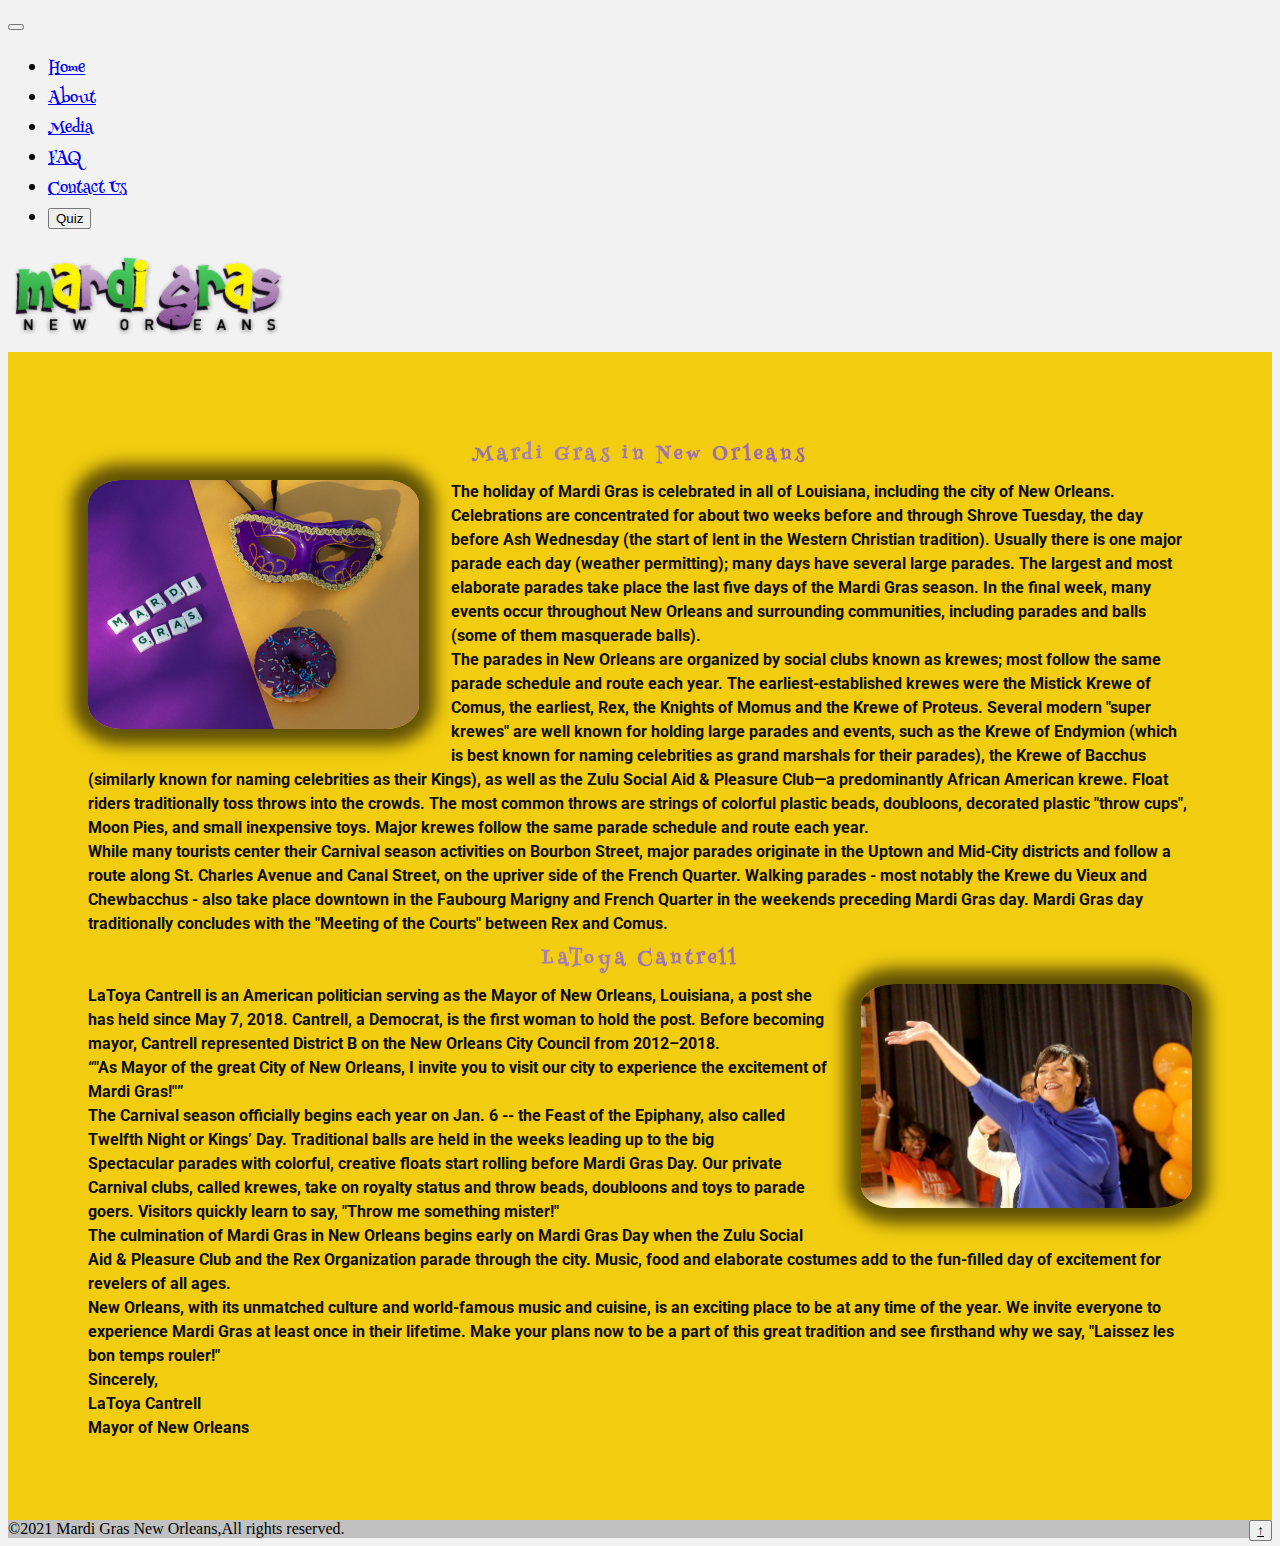
<file: about.html>
<!DOCTYPE html>
<html lang="en">
<head>
    <meta charset="UTF-8">
    <meta http-equiv="X-UA-Compatible" content="IE=edge">
    <meta name="viewport" content="width=device-width, initial-scale=1.0">
    <title>About</title>
     <link rel="stylesheet" href="main.css">
    <link rel="stylesheet" href="https://cdn.jsdelivr.net/npm/bootstrap@4.6.0/dist/css/bootstrap.min.css" integrity="sha384-B0vP5xmATw1+K9KRQjQERJvTumQW0nPEzvF6L/Z6nronJ3oUOFUFpCjEUQouq2+l" crossorigin="anonymous">
</head>
<body>
    <a name="top"></a>
     <header>
<nav class="navbar navbar-expand-lg navbar-dark bg-dark ">
    <button class="navbar-toggler" type="button" data-toggle="collapse" data-target="#navbarNavDropdown" aria-controls="navbarNavDropdown" aria-expanded="false" aria-label="Toggle navigation">
    <span class="navbar-toggler-icon"></span>
  
  </button>

       <div class="collapse navbar-collapse" id="navbarNavDropdown">
       
           <ul class="navbar-nav">
               <li class="nav-item active"><a class="nav-link btn btn-outline-success mr-md-2 " href="index.html">Home</a>
                      </li>
               <li class="nav-item active"><a class="nav-link btn btn-outline-warning mr-md-2 " href="about.html">About</a></li>
               <li class="nav-item active"><a class="nav-link btn btn-outline-success mr-md-2 " href="media.html">Media</a></li>
               <li class="nav-item active"><a class="nav-link btn btn-outline-warning mr-md-2 " href="fAq.html">FAQ</a></li>
               <li class="nav-item active"><a class="nav-link btn btn-outline-success mr-md-2 " href="contacts.html">Contact Us</a></li>
         <li class="nav-item active">   <input type="button" value="Quiz" class="nav-link btn btn-outline-warning mr-md-2" onclick="window.open('quiz.html','quiz','width=600,height=400')"></li>
           </ul>
        
</div>
     <a class="navbar-brand log" href="#">
    <img class="logo" src="imgs/logo2.png" width="281" height="91" alt="">
  </a>
         
       </nav>
   </header>
<section class=" about container-fluid">
   
   <h1>Mardi Gras in New Orleans</h1>
     <img src="imgs/donuts.jpg" class="donuts img-fluid " alt="">
   The holiday of Mardi Gras is celebrated in all of Louisiana, including the city of New Orleans. Celebrations are concentrated for about two weeks before and through Shrove Tuesday, the day before Ash Wednesday (the start of lent in the Western Christian tradition). Usually there is one major parade each day (weather permitting); many days have several large parades. The largest and most elaborate parades take place the last five days of the Mardi Gras season. In the final week, many events occur throughout New Orleans and surrounding communities, including parades and balls (some of them masquerade balls). <br> 

The parades in New Orleans are organized by social clubs known as krewes; most follow the same parade schedule and route each year. The earliest-established krewes were the Mistick Krewe of Comus, the earliest, Rex, the Knights of Momus and the Krewe of Proteus. Several modern "super krewes" are well known for holding large parades and events, such as the Krewe of Endymion (which is best known for naming celebrities as grand marshals for their parades), the Krewe of Bacchus (similarly known for naming celebrities as their Kings), as well as the Zulu Social Aid & Pleasure Club—a predominantly African American krewe. Float riders traditionally toss throws into the crowds. The most common throws are strings of colorful plastic beads, doubloons, decorated plastic "throw cups", Moon Pies, and small inexpensive toys. Major krewes follow the same parade schedule and route each year. <br>

While many tourists center their Carnival season activities on Bourbon Street, major parades originate in the Uptown and Mid-City districts and follow a route along St. Charles Avenue and Canal Street, on the upriver side of the French Quarter. Walking parades - most notably the Krewe du Vieux and Chewbacchus - also take place downtown in the Faubourg Marigny and French Quarter in the weekends preceding Mardi Gras day. Mardi Gras day traditionally concludes with the "Meeting of the Courts" between Rex and Comus. <br>

    <h1>LaToya Cantrell</h1>
     <img src="imgs/laToya.jpeg" class="img-fluid laToya" alt="">
    LaToya Cantrell is an American politician serving as the Mayor of New Orleans, Louisiana, a post she has held since May 7, 2018. Cantrell, a Democrat, is the first woman to hold the post. Before becoming mayor, Cantrell represented District B on the New Orleans City Council from 2012–2018. <br>
 <q>"As Mayor of the great City of New Orleans, I invite you to visit our city to experience the excitement of Mardi Gras!"</q><br>
    The Carnival season officially begins each year on Jan. 6 -- the Feast of the Epiphany, also called Twelfth Night or Kings’ Day. Traditional balls are held in the weeks leading up to the big <br>

Spectacular parades with colorful, creative floats start rolling before Mardi Gras Day. Our private Carnival clubs, called krewes, take on royalty status and throw beads, doubloons and toys to parade goers. Visitors quickly learn to say, "Throw me something mister!" <br>

The culmination of Mardi Gras in New Orleans begins early on Mardi Gras Day when the Zulu Social Aid & Pleasure Club and the Rex Organization parade through the city. Music, food and elaborate costumes add to the fun-filled day of excitement for revelers of all ages. <br>

New Orleans, with its unmatched culture and world-famous music and cuisine, is an exciting place to be at any time of the year. We invite everyone to experience Mardi Gras at least once in their lifetime. Make your plans now to be a part of this great tradition and see firsthand why we say, "Laissez les bon temps rouler!" <br>

Sincerely, <br>

LaToya Cantrell <br>
Mayor of New Orleans <br>



</section>
    <footer>
   <button type="button" class="btn btn-warning btn-circle btn-md"> <a href="#top" style="color: black;">&#x2191;</a> </button>

  <div class="footer-copyright text-center py-3" style="background-color: rgba(0, 0, 0, 0.2);">
  ©2021  Mardi Gras New Orleans,All rights reserved.</div>
</footer>
<script src="script.js">
   
</script>
    <script src="https://code.jquery.com/jquery-3.5.1.slim.min.js" integrity="sha384-DfXdz2htPH0lsSSs5nCTpuj/zy4C+OGpamoFVy38MVBnE+IbbVYUew+OrCXaRkfj" crossorigin="anonymous">
</script>
<script src="https://cdn.jsdelivr.net/npm/bootstrap@4.6.0/dist/js/bootstrap.bundle.min.js" integrity="sha384-Piv4xVNRyMGpqkS2by6br4gNJ7DXjqk09RmUpJ8jgGtD7zP9yug3goQfGII0yAns" crossorigin="anonymous"></script>
</body>
</html>
</file>
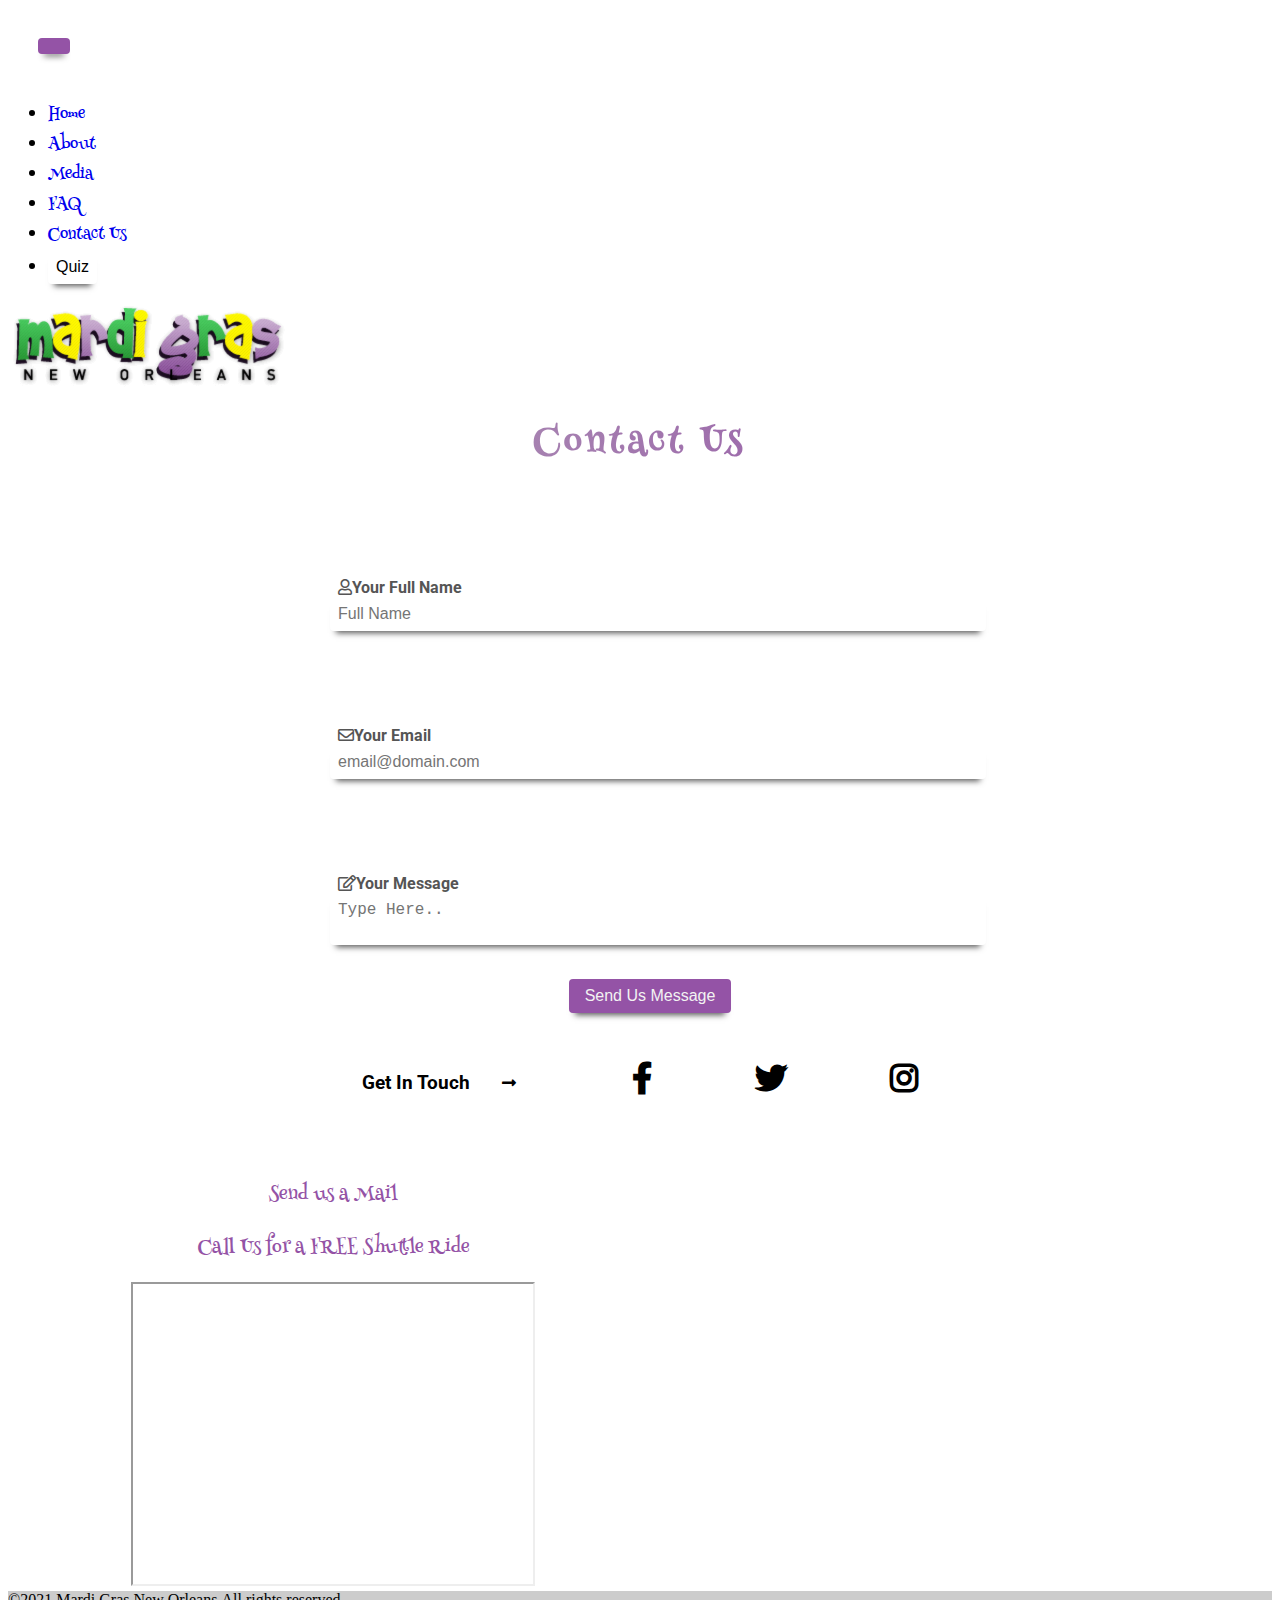
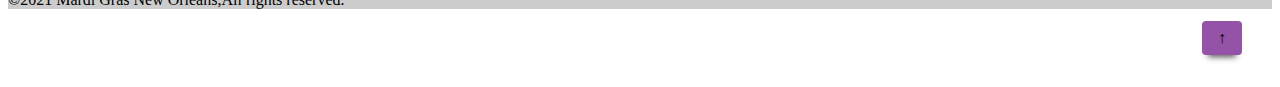
<file: contacts.html>
<!DOCTYPE html>
<html lang="en">
<head>
    <meta charset="UTF-8">
    <meta http-equiv="X-UA-Compatible" content="IE=edge">
    <meta name="viewport" content="width=device-width, initial-scale=1.0">
    <title>Contact Us</title>
  
  <link rel="stylesheet" href="https://codepen.io/uzcho_/pen/RzEBwg">
  <link rel="stylesheet" href="https://codepen.io/uzcho_/pen/RmOWmw.css">
  <link rel="stylesheet" href="https://cdnjs.cloudflare.com/ajax/libs/font-awesome/5.9.0/css/all.min.css">
      <link rel="stylesheet" href="media.css">
     <link rel="stylesheet" href="https://cdn.jsdelivr.net/npm/bootstrap@4.6.0/dist/css/bootstrap.min.css" integrity="sha384-B0vP5xmATw1+K9KRQjQERJvTumQW0nPEzvF6L/Z6nronJ3oUOFUFpCjEUQouq2+l" crossorigin="anonymous">
</head>
<body >
     <a name="top"></a>
        <header>
<nav class="navbar navbar-expand-lg navbar-dark bg-dark ">
    <button class="navbar-toggler" type="button" data-toggle="collapse" data-target="#navbarNavDropdown" aria-controls="navbarNavDropdown" aria-expanded="false" aria-label="Toggle navigation">
    <span class="navbar-toggler-icon"></span>
  
  </button>

       <div class="collapse navbar-collapse" id="navbarNavDropdown">
       
           <ul class="navbar-nav">
               <li class="nav-item active"><a class="nav-link btn btn-outline-success mr-md-2 " href="index.html">Home</a>
                      </li>
               <li class="nav-item active"><a class="nav-link btn btn-outline-warning mr-md-2 " href="about.html">About</a></li>
               <li class="nav-item active"><a class="nav-link btn btn-outline-success mr-md-2 " href="media.html">Media</a></li>
               <li class="nav-item active"><a class="nav-link btn btn-outline-warning mr-md-2 " href="fAq.html">FAQ</a></li>
               <li class="nav-item active"><a class="nav-link btn btn-outline-success mr-md-2 " href="contacts.html">Contact Us</a></li>
                <li class="nav-item active">   <input type="button" value="Quiz" class="nav-link btn btn-outline-warning mr-md-2" onclick="window.open('quiz.html','quiz','width=600,height=400')"></li>
           </ul>
        
</div>
     <a class="navbar-brand log" href="#">
    <img class="logo" src="imgs/logo2.png" width="281" height="91" alt="">
  </a>
         
       </nav>

   </header>
    <h1>Contact Us</h1>
   <div class="container" id="">
  <form style="background: color #f2f2f2; ;" >
   
    <div class="field">
      <label for="username">
        <i class="far fa-user"></i>Your Full Name
      </label>
      <input name="username" id="username" type="text" placeholder="Full Name" required>
    </div>
    <div class="field">
      <label for="email">
        <i class="far fa-envelope"></i>Your Email
      </label>
      <input name="email" id="email" type="text" placeholder="email@domain.com" required>
    </div>
    <div class="field">
      <label for="message">
        <i class="far fa-edit"></i>Your Message
      </label>
      <textarea name="message" placeholder="Type Here.." required></textarea>
    </div>
    <button type="submit">Send Us Message</button>
    <div class="social-media">
      <span>
        Get In Touch<i class="fas fa-long-arrow-alt-right"></i>
      </span>
      <a class="fab fa-facebook-f" href="https://www.facebook.com/MardiGrasNewOrleans" target="blank_"></a>
      <a class="fab fa-twitter" href="https://twitter.com/MardiGrasNOLA" target="blank_"></a>
      <a class="fab fa-instagram" href="https://www.instagram.com/mardigrasneworleans/" target="blank_"></a>
    
    </div>
  </form></div>
  
  <form class="container-fluid">
    <p class="numbs">
      <a href="mailto:press@mardigrasneworleans.com">Send us a Mail</a> <br>
      <a href="tel:+504-361-7821">Call Us for a FREE Shuttle Ride</a>
    </p>
    <iframe src="https://www.google.com/maps/d/embed?mid=1pFZWPa88Vg-RrnuBS6iyf3nZPxuMdxMx" width="400" height="300"></iframe>
  </form>
 
      <footer>
   <button type="button" class="btn btn-warning btn-circle btn-md"> <a href="#top" style="color: black;">&#x2191;</a> </button>

  <div class="footer-copyright text-center py-3" style="background-color: rgba(0, 0, 0, 0.2);">
  ©2021  Mardi Gras New Orleans,All rights reserved.</div>
   
</footer>

<script src="https://code.jquery.com/jquery-3.5.1.slim.min.js" integrity="sha384-DfXdz2htPH0lsSSs5nCTpuj/zy4C+OGpamoFVy38MVBnE+IbbVYUew+OrCXaRkfj" crossorigin="anonymous"></script>
<script src="https://cdn.jsdelivr.net/npm/bootstrap@4.6.0/dist/js/bootstrap.bundle.min.js" integrity="sha384-Piv4xVNRyMGpqkS2by6br4gNJ7DXjqk09RmUpJ8jgGtD7zP9yug3goQfGII0yAns" crossorigin="anonymous"></script>


    
</body>
</html>
</file>
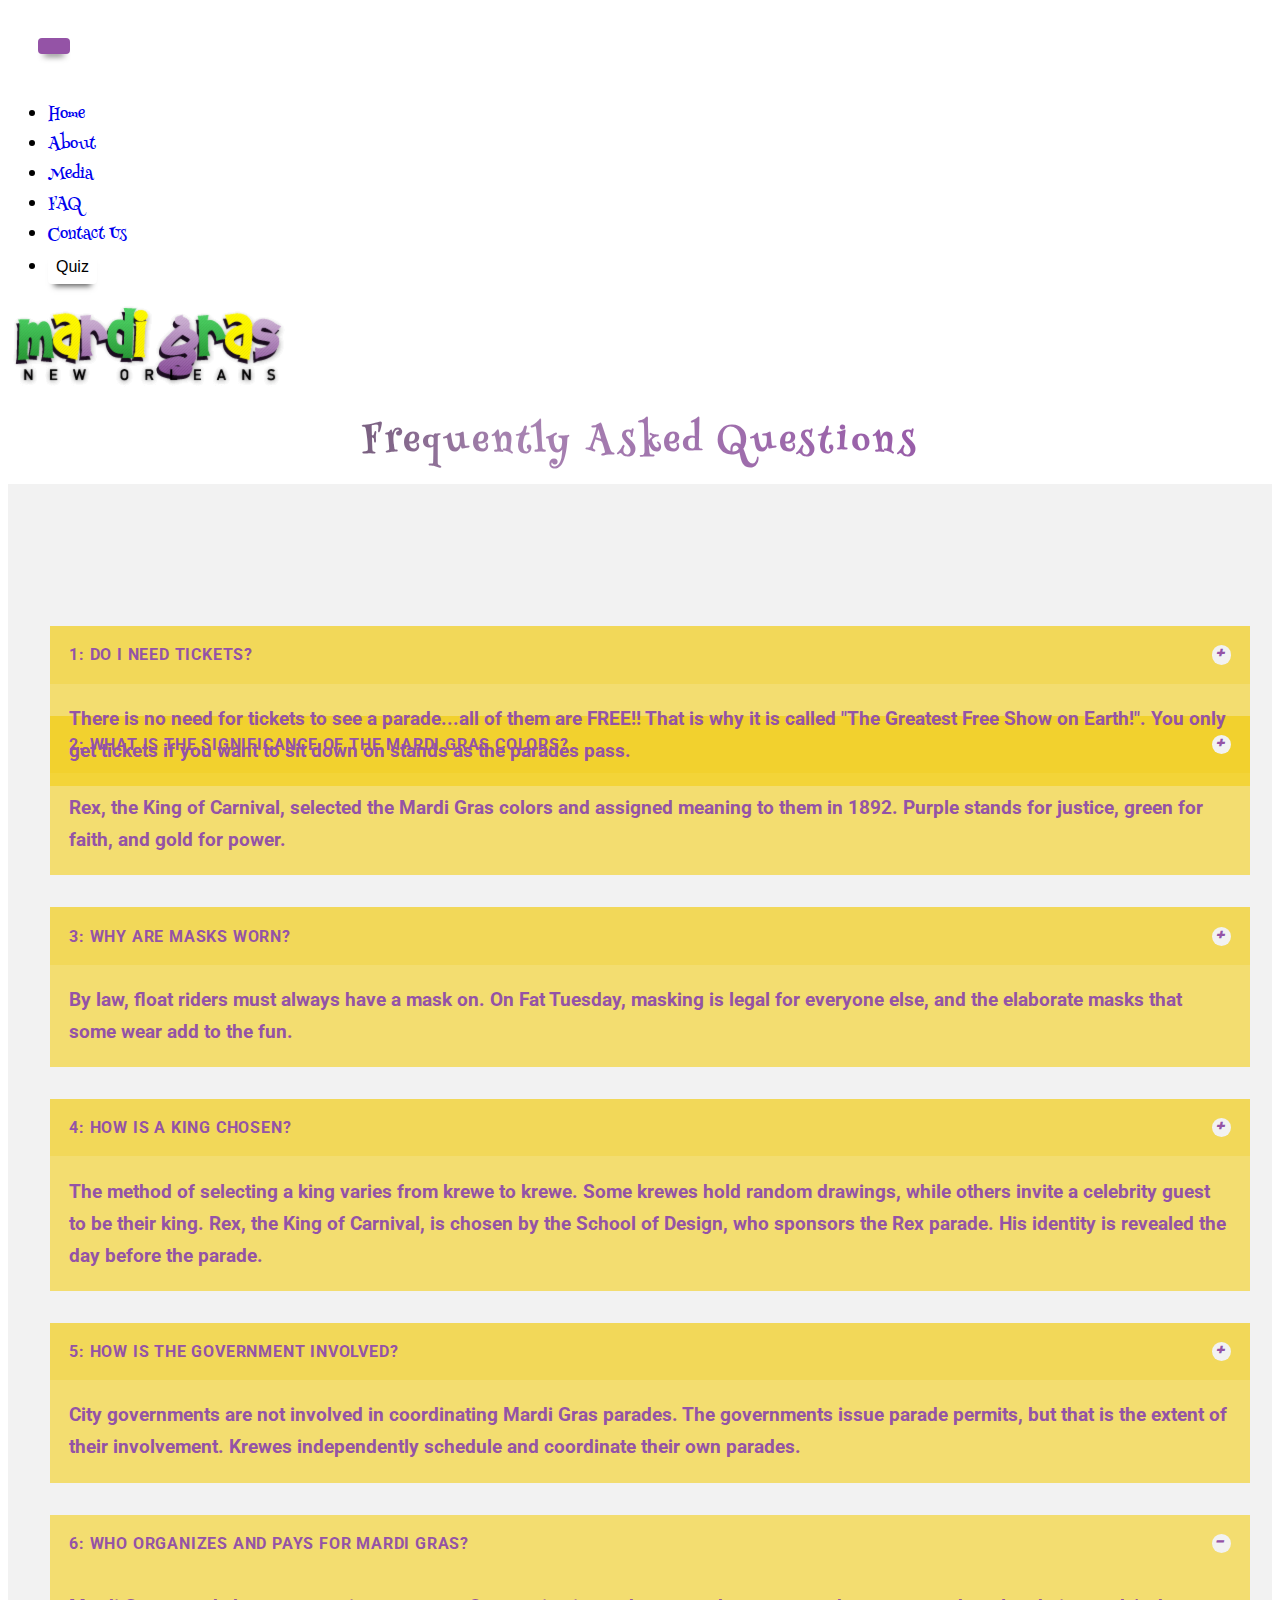
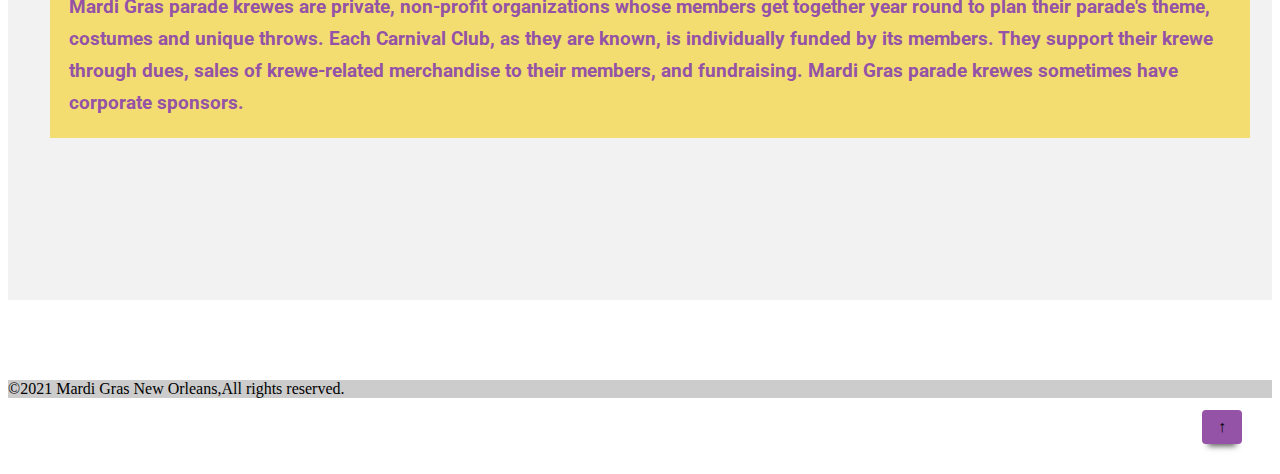
<file: fAq.html>
<!DOCTYPE html>
<html lang="en">
<head>
    <meta charset="UTF-8">
    <meta http-equiv="X-UA-Compatible" content="IE=edge">
    <meta name="viewport" content="width=device-width, initial-scale=1.0">
    <title>FAQ</title>
      <link rel="stylesheet" href="media.css">
      <link rel="stylesheet" href="https://cdn.jsdelivr.net/npm/bootstrap@4.6.0/dist/css/bootstrap.min.css" integrity="sha384-B0vP5xmATw1+K9KRQjQERJvTumQW0nPEzvF6L/Z6nronJ3oUOFUFpCjEUQouq2+l" crossorigin="anonymous">
</head>
<body>
      <a name="top"></a>
     <header>
<nav class="navbar navbar-expand-lg navbar-dark bg-dark ">
    <button class="navbar-toggler" type="button" data-toggle="collapse" data-target="#navbarNavDropdown" aria-controls="navbarNavDropdown" aria-expanded="false" aria-label="Toggle navigation">
    <span class="navbar-toggler-icon"></span>
  
  </button>

       <div class="collapse navbar-collapse" id="navbarNavDropdown">
       
           <ul class="navbar-nav">
               <li class="nav-item active"><a class="nav-link btn btn-outline-success mr-md-2 " href="index.html">Home</a>
                      </li>
               <li class="nav-item active"><a class="nav-link btn btn-outline-warning mr-md-2 " href="about.html">About</a></li>
               <li class="nav-item active"><a class="nav-link btn btn-outline-success mr-md-2 " href="media.html">Media</a></li>
               <li class="nav-item active"><a class="nav-link btn btn-outline-warning mr-md-2 " href="fAq.html">FAQ</a></li>
               <li class="nav-item active"><a class="nav-link btn btn-outline-success mr-md-2 " href="contacts.html">Contact Us</a></li>
              <li class="nav-item active">   <input type="button" value="Quiz" class="nav-link btn btn-outline-warning mr-md-2" onclick="window.open('quiz.html','quiz','width=600,height=400')"></li>
           </ul>
        
</div>
     <a class="navbar-brand log" href="#">
    <img class="logo" src="imgs/logo2.png" width="281" height="91" alt="">
  </a>
         
       </nav>

   </header>
   <h1>Frequently Asked Questions</h1>
   <section class="accordion_two_section ptb-100">
    <div class="container">
        <div class="row">
            <div class="col-sm-6 accordionTwo">
                <div class="panel-group" id="accordionTwoLeft">
                    <div class="panel panel-default">
                        <div class="panel-heading">
                            <h4 class="panel-title"> <a data-toggle="collapse" data-parent="#accordionTwoLeft" href="#collapseTwoLeftone" aria-expanded="false" class="collapsed"> 1: Do I need tickets?</a> </h4>
                        </div>
                        <div id="collapseTwoLeftone" class="panel-collapse collapse" aria-expanded="false" role="tablist" style="height: 0px;">
                            <div class="panel-body"> There is no need for tickets to see a parade...all of them are FREE!! That is why it is called "The Greatest Free Show on Earth!". You only get tickets if you want to sit down on stands as the parades pass.</div>
                        </div>
                    </div> 
                    <div class="panel panel-default">
                        <div class="panel-heading">
                            <h4 class="panel-title"> <a class="collapsed" data-toggle="collapse" data-parent="#accordionTwoLeft" href="#collapseTwoLeftTwo" aria-expanded="false"> 2: What is the significance of the Mardi Gras colors?</a> </h4>
                        </div>
                        <div id="collapseTwoLeftTwo" class="panel-collapse collapse" aria-expanded="false" role="tablist">
                            <div class="panel-body"> Rex, the King of Carnival, selected the Mardi Gras colors and assigned meaning to them in 1892. Purple stands for justice, green for faith, and gold for power.</div>
                        </div>
                    </div> 
                    <div class="panel panel-default">
                        <div class="panel-heading">
                            <h4 class="panel-title"> <a class="collapsed" data-toggle="collapse" data-parent="#accordionTwoLeft" href="#collapseTwoLeftThree" aria-expanded="false">3: Why are masks worn? </a> </h4>
                        </div>
                        <div id="collapseTwoLeftThree" class="panel-collapse collapse" aria-expanded="false" role="tablist">
                            <div class="panel-body">By law, float riders must always have a mask on. On Fat Tuesday, masking is legal for everyone else, and the elaborate masks that some wear add to the fun.</div>
                        </div>
                    </div> 
                </div>
               
            </div>
            
            <div class="col-sm-6 accordionTwo">
                <div class="panel-group" id="accordionTwoRight">
                    <div class="panel panel-default">
                        <div class="panel-heading">
                            <h4 class="panel-title"> <a class="collapsed" data-toggle="collapse" data-parent="#accordionTwoRight" href="#collapseTwoRightone" aria-expanded="false">4: How is a king chosen?</a> </h4>
                        </div>
                        <div id="collapseTwoRightone" class="panel-collapse collapse" aria-expanded="false" role="tablist">
                            <div class="panel-body">The method of selecting a king varies from krewe to krewe. Some krewes hold random drawings, while others invite a celebrity guest to be their king. Rex, the King of Carnival, is chosen by the School of Design, who sponsors the Rex parade. His identity is revealed the day before the parade.</div>
                        </div>
                    </div> 
                    <div class="panel panel-default">
                        <div class="panel-heading">
                            <h4 class="panel-title"> <a class="collapsed" data-toggle="collapse" data-parent="#accordionTwoRight" href="#collapseTwoRightTwo" aria-expanded="false"> 5: How is the government involved?</a> </h4>
                        </div>
                        <div id="collapseTwoRightTwo" class="panel-collapse collapse" aria-expanded="false" role="tablist">
                            <div class="panel-body">City governments are not involved in coordinating Mardi Gras parades. The governments issue parade permits, but that is the extent of their involvement. Krewes independently schedule and coordinate their own parades.</div>
                        </div>
                    </div> 
                    <div class="panel panel-default">
                        <div class="panel-heading">
                            <h4 class="panel-title"> <a data-toggle="collapse" data-parent="#accordionTwoRight" href="#collapseTwoRightThree" aria-expanded="false"> 6: Who organizes and pays for Mardi Gras? </a> </h4>
                        </div>
                        <div id="collapseTwoRightThree" class="panel-collapse collapse" aria-expanded="false" role="tablist">
                            <div class="panel-body">Mardi Gras parade krewes are private, non-profit organizations whose members get together year round to plan their parade's theme, costumes and unique throws. Each Carnival Club, as they are known, is individually funded by its members. They support their krewe through dues, sales of krewe-related merchandise to their members, and fundraising. Mardi Gras parade krewes sometimes have corporate sponsors.</div>
                        </div>
                    </div> 
                </div>
            </div>
          
        </div>
    </div>
   
</section>
     <footer>
   <button type="button" class="btn btn-warning btn-circle btn-md"> <a href="#top" style="color: black;">&#x2191;</a> </button>

  <div class="footer-copyright text-center py-3" style="background-color: rgba(0, 0, 0, 0.2);">
  ©2021  Mardi Gras New Orleans,All rights reserved.</div>
</footer>
 <script src="https://code.jquery.com/jquery-3.5.1.slim.min.js" integrity="sha384-DfXdz2htPH0lsSSs5nCTpuj/zy4C+OGpamoFVy38MVBnE+IbbVYUew+OrCXaRkfj" crossorigin="anonymous">

</script>
<script src="https://cdn.jsdelivr.net/npm/bootstrap@4.6.0/dist/js/bootstrap.bundle.min.js" integrity="sha384-Piv4xVNRyMGpqkS2by6br4gNJ7DXjqk09RmUpJ8jgGtD7zP9yug3goQfGII0yAns" crossorigin="anonymous"></script>
</body>
</html>
</file>
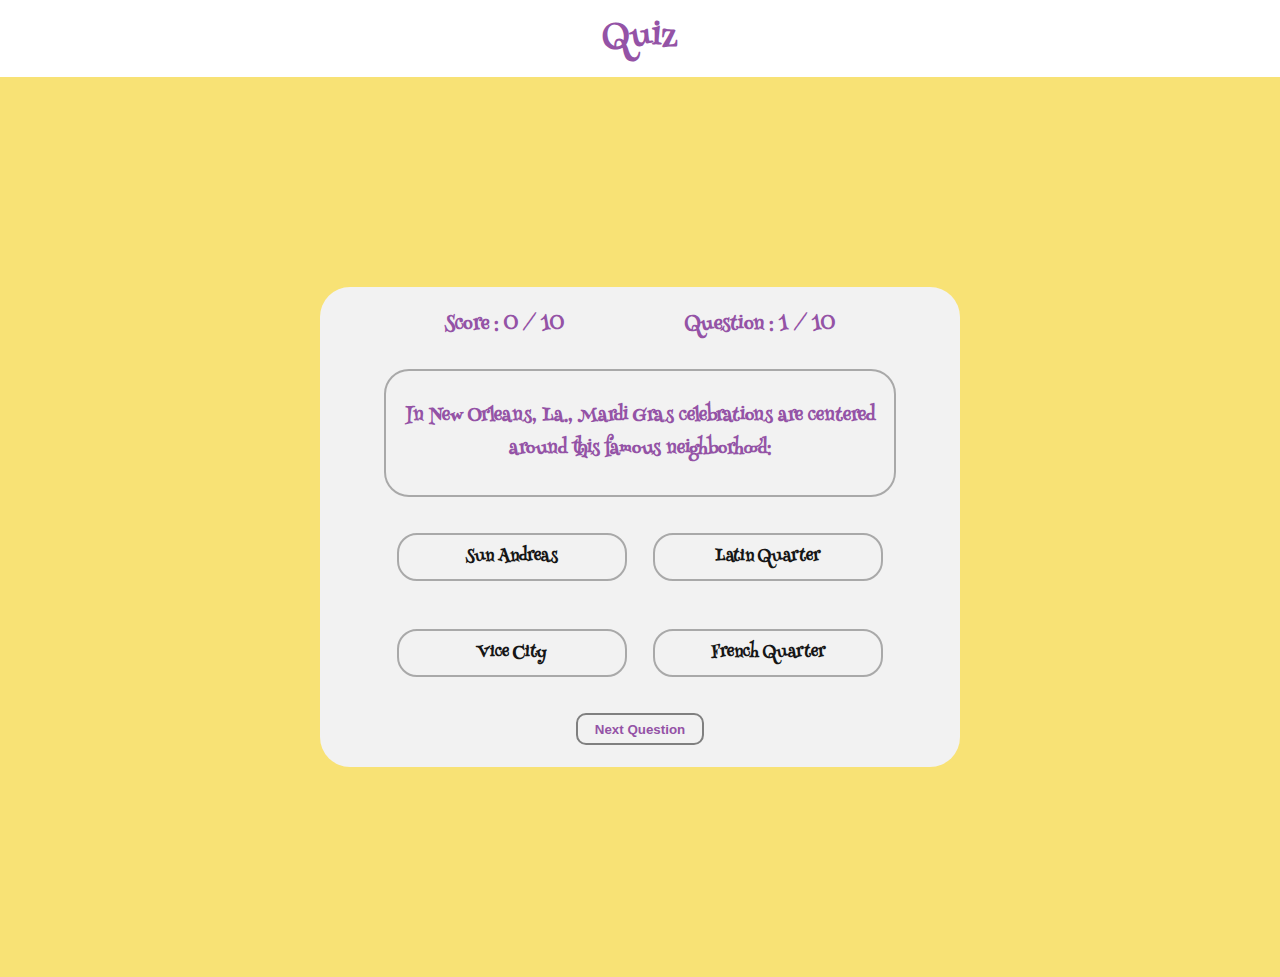
<file: quiz.html>
<!DOCTYPE html>
<html lang="en">
<head>
    <meta charset="UTF-8">
    <meta http-equiv="X-UA-Compatible" content="IE=edge">
    <meta name="viewport" content="width=device-width, initial-scale=1.0">
    <title>Quiz</title>
     <link rel="stylesheet" href="quiz.css">
   
</head>
<body  onload="NextQuestion(0)">
    <h1>Quiz</h1>

    <main>
        <!-- creating a modal for when quiz ends -->
        <div class="modal-container" id="score-modal">

            <div class="modal-content-container">

                <h1>Congratulations, Quiz Completed.</h1>

                <div class="grade-details">
                    <p>Attempts : 10</p>
                    <p>Wrong Answers : <span id="wrong-answers"></span></p>
                    <p>Right Answers : <span id="right-answers"></span></p>
                    <p>Grade : <span id="grade-percentage"></span>%</p>
                    <p ><span id="remarks"></span></p>
                </div>

                <div class="modal-button-container">
                    <button onclick="closeScoreModal()">Continue</button>
                </div>

            </div>
        </div>
<!-- end of modal of quiz details-->

        <div class="game-quiz-container">

            <div class="game-details-container">
                <h1>Score : <span id="player-score"></span> / 10</h1>
                <h1> Question : <span id="question-number"></span> / 10</h1>
            </div>

            <div class="game-question-container">
                <h1 id="display-question"></h1>
            </div>

            <div class="game-options-container">

               <div class="modal-container" id="option-modal">

                    <div class="modal-content-container">
                         <h1>Please Pick An Option</h1>

                         <div class="modal-button-container">
                            <button onclick="closeOptionModal()">Continue</button>
                        </div>

                    </div>

               </div>

                <span>
                    <input type="radio" id="option-one" name="option" class="radio" value="optionA" />
                    <label for="option-one" class="option" id="option-one-label"></label>
                </span>


                <span>
                    <input type="radio" id="option-two" name="option" class="radio" value="optionB" />
                    <label for="option-two" class="option" id="option-two-label"></label>
                </span>


                <span>
                    <input type="radio" id="option-three" name="option" class="radio" value="optionC" />
                    <label for="option-three" class="option" id="option-three-label"></label>
                </span>


                <span>
                    <input type="radio" id="option-four" name="option" class="radio" value="optionD" />
                    <label for="option-four" class="option" id="option-four-label"></label>
                </span>


            </div>

            <div class="next-button-container">
                <button onclick="handleNextQuestion()">Next Question</button>
            </div>

        </div>
    </main>
    <script src="quiz.js"></script>
</body>

</html>
</file>
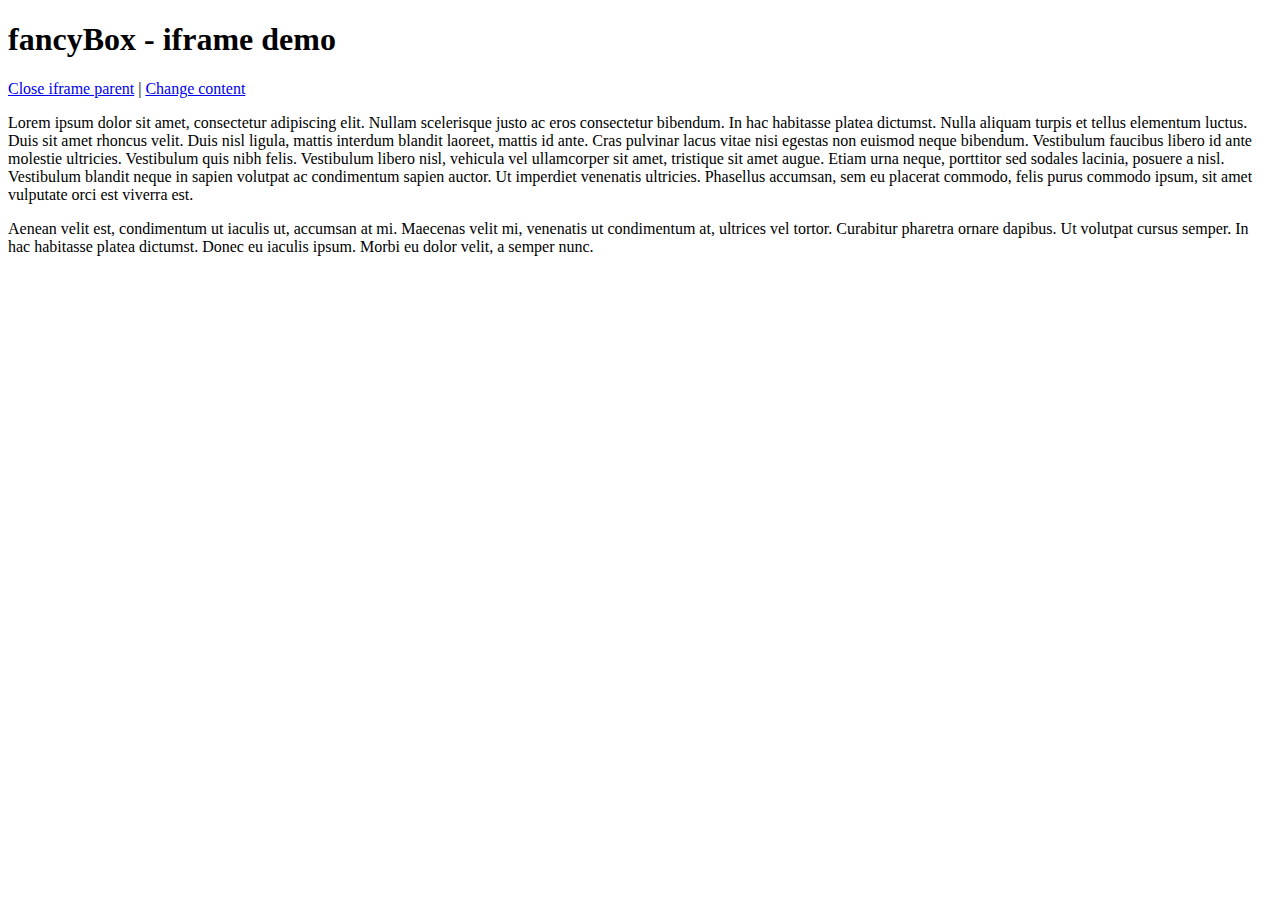
<file: fancyBox-master/demo/iframe.html>
<!DOCTYPE html>
<html>
<head>
	<title>fancyBox - iframe demo</title>
	<meta http-equiv="Content-Type" content="text/html; charset=UTF-8" />
</head>
<body>
	<h1>fancyBox - iframe demo</h1>

	<p>
		<a href="javascript:parent.jQuery.fancybox.close();">Close iframe parent</a>

		|

		<a href="javascript:parent.jQuery.fancybox.open({href : '1_b.jpg', title : 'My title'});">Change content</a>
	</p>

	<p>
		Lorem ipsum dolor sit amet, consectetur adipiscing elit. Nullam scelerisque justo ac eros consectetur bibendum. In hac habitasse platea dictumst. Nulla aliquam turpis et tellus elementum luctus. Duis sit amet rhoncus velit. Duis nisl ligula, mattis interdum blandit laoreet, mattis id ante. Cras pulvinar lacus vitae nisi egestas non euismod neque bibendum. Vestibulum faucibus libero id ante molestie ultricies. Vestibulum quis nibh felis. Vestibulum libero nisl, vehicula vel ullamcorper sit amet, tristique sit amet augue. Etiam urna neque, porttitor sed sodales lacinia, posuere a nisl. Vestibulum blandit neque in sapien volutpat ac condimentum sapien auctor. Ut imperdiet venenatis ultricies. Phasellus accumsan, sem eu placerat commodo, felis purus commodo ipsum, sit amet vulputate orci est viverra est.
	</p>

	<p>
		Aenean velit est, condimentum ut iaculis ut, accumsan at mi. Maecenas velit mi, venenatis ut condimentum at, ultrices vel tortor. Curabitur pharetra ornare dapibus. Ut volutpat cursus semper. In hac habitasse platea dictumst. Donec eu iaculis ipsum. Morbi eu dolor velit, a semper nunc.
	</p>
</body>
</html>
</file>
<file: main.css>
@import url('https://fonts.googleapis.com/css2?family=Henny+Penny&family=Pattaya&family=Roboto:ital,wght@1,100&display=swap');

/* font-family: 'Pattaya',
sans-serif; */
/* font-family: 'Henny Penny'; */
/* font-family: 'Roboto',
sans-serif; */
body {
    background-color: #f2f2f2;
}

header {
    background-color: #;
    font-family: 'Henny Penny';

}

.log {
    margin: auto;
}

.logo:hover {
    transform: scale(1.1);
    transition: transform 0.5s cubic-bezier(0.4, 0, 0.2, 1);
}

h1 {
    font-family: 'Henny Penny',
        sans-serif;
    font-size: 1.2rem;
    font-weight: bolder;

    text-align: center;
    margin: 0.1rem 0;
    padding: 0.5rem;


    letter-spacing: 4px;
    overflow: hidden;
    background: linear-gradient(90deg, #0D0D0D, #a783b1, #9453a6);
    background-repeat: no-repeat;
    background-size: 80%;
    animation: animate 3s linear infinite;
    -webkit-background-clip: text;
    -webkit-text-fill-color: rgba(255, 255, 255, 0);
}

@keyframes animate {

    0% {
        background-position: -500%;
    }

    100% {
        background-position: 500%;
    }


}

h3,
p {
    font-family: 'Pattaya',
        sans-serif;

}

.inf {
    background-color: #f2cc0f;
    color: #0D0D0D;
    margin: 0.1rem auto;
    padding: 2rem;

    font-family: 'Roboto',
        sans-serif;
    font-weight: 900;
    font-size: 1rem;
    line-height: 1.5;

    height: 40vh;
    overflow: auto;
    border: 2px dashed #9453a6;
}

.crds {

    background-color: #f2f2f2;
    height: 30vh;
    display: grid;
    grid-template-columns: repeat(8, 1fr);

    grid-gap: 1rem;
    justify-content: center;
    align-content: center;


}

.card {

    width: 20vw;
    height: 45vh;


}

@media (max-width: 992px) {

    .crds {
        display: grid;
        grid-template-columns: repeat(4, 1fr);
        grid-template-rows: repeat(2, 1fr);

        column-gap: 0.5rem;
        margin: 3rem auto;
        row-gap: 3rem;
        height: 30vh;
        background-color: #f2f2f2;
    }

    .card {

        width: 50vw;
        height: 50vh;


    }

}

.model {
    width: 100%;
    height: 100%;
    background-color: rgba(0, 0, 0, 0.6);
    position: fixed;
    top: 0;
    left: 0;
    display: flex;
    justify-content: center;
    align-items: center;
    display: none;




}



.spn {
    margin: 0 auto;

    border: 0.2rem dashed #9453a6;
    box-sizing: border-box;

    overflow: hidden;

}


.card-img-top {
    box-sizing: border-box;
    margin: 2rem auto;
    width: 20vw;
    height: 20vh;
}



.btn-warning {
    float: right;

}

.about {
    font-family: 'Roboto',
        sans-serif;
    font-size: 1rem;
    line-height: 1.5;

    font-weight: bold;
    color: #0D0D0D;

    padding: 5rem;

    background-color: #f2cc0f;
    float: left;
}

.donuts {
    float: left;
    width: 30%;
    height: 50%;
    border-radius: 10%;
    margin-right: 2rem;
    margin-bottom: 2rem;
    box-shadow: 0 0 1rem 1rem rgba(0, 0, 0, 0.6);
}

.laToya {
    float: right;
    width: 30%;
    height: 50%;
    border-radius: 10%;
    margin-left: 2rem;
    margin-bottom: 2rem;
    box-shadow: 0 0 1rem 1rem rgba(0, 0, 0, 0.6);
}
</file>
<file: media.css>
@import url('https://fonts.googleapis.com/css2?family=Henny+Penny&family=Pattaya&family=Roboto:ital,wght@1,100&display=swap');

header {

    font-family: 'Henny Penny';

}

.log {
    margin: auto;
}

.logo:hover {
    transform: scale(1.1);
    transition: transform 0.5s cubic-bezier(0.4, 0, 0.2, 1);
}

.btn-warning {
    float: right;
}

.flex {
    display: flex;
    justify-content: center;
    align-items: center;
    gap: 2rem;
    margin-top: 2rem;
    margin-bottom: 5rem;

}



.vidcont {
    width: 50%;
    height: auto;
    margin: 5rem auto;
    position: relative;


}

@media (max-width: 992px) {
    .vidcont {
        width: 100%;
    }
}


h1 {
    font-family: 'Henny Penny',
        sans-serif;
    font-size: 2.2rem !important;
    font-weight: bolder;

    text-align: center;
    margin: 0.1rem 0;
    padding: 0.5rem;


    letter-spacing: 4px;
    overflow: hidden;
    background: linear-gradient(90deg, #0D0D0D, #a783b1, #9453a6);
    background-repeat: no-repeat;
    background-size: 80%;
    animation: animate 3s linear infinite;
    -webkit-background-clip: text;
    -webkit-text-fill-color: rgba(255, 255, 255, 0);

}

@keyframes animate {

    0% {
        background-position: -500%;
    }

    100% {
        background-position: 500%;
    }


}


.accordion_two_section {
    background: #f2f2f2;
    font-family: 'Pattaya',
        sans-serif;
    margin-bottom: 5rem;
}

.ptb-100 {
    padding-top: 100px;
    padding-bottom: 100px;
}

.accordionTwo .panel-group {
    margin: bottom 0;

}

.accordionTwo .panel {
    background-color: transparent;
    box-shadow: none;
    border-bottom: 10px solid transparent;
    border-radius: 0;
    margin: 2rem;
}

.accordionTwo .panel-default {
    border: 0;
}

.accordionTwo .panel-default>.panel-heading {
    background: #f2cc0f93;
    border-radius: 0px;
    border-color: #9453a6;
}

.accordion-wrap .panel-heading {
    padding: 0px;
    border-radius: 0px;
}

.panel-title {
    margin-top: 0;
    margin-bottom: 0;
    font-size: 1.2rem;
    color: inherit;
    text-transform: uppercase;
    letter-spacing: 0.05rem;
}

.accordionTwo .panel .panel-heading a.collapsed {
    color: #9453a6;
    background-color: #f2cc0f3a;
    display: block;
    padding: 1.2rem;
}

.accordionTwo .panel .panel-heading a {
    display: block;
    padding: 1.2rem;
    color: #9453a6;
}

.accordion-wrap .panel .panel-heading a {
    font-size: 1.2rem;
}

.accordionTwo .panel-group .panel-heading+.panel-collapse>.panel-body {
    border-top: 0;
    padding-top: 0;
    padding: 1.2rem;
    background: #f2cc0f93;
    color: #9453a6;
    font-size: 1.2rem;
    line-height: 2rem;
}

.accordionTwo .panel .panel-heading a:after {
    content: "\2212";
    color: #f2cc0f;
    background: #f2f2f2
}

.accordionTwo .panel .panel-heading a:after,
.accordionTwo .panel .panel-heading a.collapsed:after {
    font-family: 'Pattaya',
        sans-serif;
    font-size: 1.2rem;
    float: right;
    width: 1.2rem;
    display: block;
    height: 1.2rem;
    line-height: 1rem;
    text-align: center;
    border-radius: 50%;
    color: #f2f2f2;
}

.accordionTwo .panel .panel-heading a.collapsed:after {
    content: "\2b";
    color: #9453a6;
    background-color: #f2f2f2;
}

.accordionTwo .panel .panel-heading a:after {
    content: "\2212";
    color: #9453a6;
    background: #f2f2f2;
}

a:link {
    text-decoration: none
}

* {
    transition: all 0.5s ease;
}

/* Contacts */

.container {
    width: 100%;
    height: 100%;
    padding: 10px;
    display: flex;
    flex-flow: row nowrap;
    align-items: center;
    justify-content: center;
    font-family: 'Roboto',
        sans-serif;
    margin-top: 0;
    font-weight: bolder;
    margin-bottom: 1.2rem;
}

form {
    padding: 5px;
    width: 50vw;
    display: flex;
    flex-flow: column wrap;
    align-items: center;
    justify-content: center;
}

form div,
form label,
form input,
form textarea {
    width: 100%;
}

.field:nth-of-type(2) {
    margin: 16px 0;
}

label,
input,
textarea {
    padding: 8px;
}

label,
[placeholder] {
    color: #555;
}

label i {
    margin-top: 5rem;
}

.field:focus-within label {
    color: #000;
    letter-spacing: 2px;

}

input,
textarea {
    background: rgba(255, 255, 255, 0.5);
    border: none;
    border-radius: 4px;
    box-shadow: 0 8px 6px -6px #555;
}

input:focus,
textarea:focus {
    /*    background: white; */
    box-shadow: none;
}

textarea {
    resize: none;
}

textarea::-webkit-scrollbar {
    width: 0;
}

button {
    background: #9453a6;
    margin: 30px;
    padding: 8px 16px;
    color: #f2f2f2;
    border: none;
    border-radius: 4px;
    cursor: pointer;
    box-shadow: 0 8px 6px -6px #555;
}

button:hover {
    letter-spacing: 2px;
    box-shadow: none;
}

.social-media {
    display: flex;
    flex-flow: row wrap;
    justify-content: space-around;
}

:not(.social-media) {
    font-size: 1rem;
}

.social-media span {
    font-size: 1.2rem;
}

.social-media span .fas {
    margin: 2rem;
}

.social-media a {
    color: #000;
    font-size: 2rem;
    font-weight: bolder;
    margin: 1.2rem;
}

@media (max-width: 425px) {
    form {
        width: 100%;
    }
}

.numbs {
    display: flex;
    flex-flow: column wrap;
    align-items: center;
    justify-content: center;

    text-align: center;
}

.numbs a {
    color: #9453a6;
    font-family: 'Henny Penny';
    font-size: 1.2rem;
}
</file>
<file: quiz.css>
@import url('https://fonts.googleapis.com/css2?family=Henny+Penny&family=Pattaya&family=Roboto:ital,wght@1,100&display=swap');

* {
    margin: 0;
    padding: 0;
    box-sizing: border-box;
}



html,
body {
    height: 100%;
}

h1 {
    color: #9453a6;
    font-family: 'Henny Penny',
        sans-serif;
    font-size: 2rem;
    font-weight: bolder;

    text-align: center;
    margin: 0.1rem 0;
    padding: 0.5rem
}

body {
    font-family: 'Henny Penny',
        sans-serif;


}

main {
    width: 100%;
    min-height: 100vh;
    display: flex;
    flex-direction: column;
    justify-content: center;
    align-items: center;
    background-color: #f2cc0f93;
}

.game-quiz-container {
    width: 40rem;
    height: 30rem;
    background-color: #f2f2f2;
    display: flex;
    flex-direction: column;
    align-items: center;
    justify-content: space-around;
    border-radius: 30px;
}

.game-details-container {
    width: 80%;
    height: 4rem;
    display: flex;
    justify-content: space-around;
    align-items: center;
}

.game-details-container h1 {
    font-size: 1.2rem;
}

.game-question-container {
    width: 80%;
    height: 8rem;
    display: flex;
    align-items: center;
    justify-content: center;
    border: 2px solid darkgray;
    border-radius: 25px;
}

.game-question-container h1 {
    font-size: 1.1rem;
    text-align: center;
    padding: 3px;
}

.game-options-container {
    width: 80%;
    height: 12rem;
    display: flex;
    flex-wrap: wrap;
    align-items: center;
    justify-content: space-around;
}

.game-options-container span {
    width: 45%;
    height: 3rem;
    border: 2px solid darkgray;
    border-radius: 20px;
    overflow: hidden;
}

span label {
    width: 100%;
    height: 100%;
    display: flex;
    align-items: center;
    justify-content: center;
    cursor: pointer;
    transition: transform 0.3s;
    font-weight: 600;
    color: rgb(22, 22, 22);
}

span label:hover {
    -ms-transform: scale(1.12);
    -webkit-transform: scale(1.12);
    transform: scale(1.12);
    color: gray;
}

input[type="radio"] {
    position: relative;
    display: none;
}


input[type=radio]:checked~.option {
    background: #9453a6;
}

.next-button-container {
    width: 50%;
    height: 3rem;
    display: flex;
    justify-content: center;
}

.next-button-container button {
    width: 8rem;
    height: 2rem;
    border-radius: 10px;
    background: none;
    color: #9453a6;
    font-weight: 600;
    border: 2px solid gray;
    cursor: pointer;
    outline: none;
}

.next-button-container button:hover {
    background-color: white;
}

.modal-container {
    display: none;
    position: fixed;
    z-index: 1;
    left: 0;
    top: 0;
    width: 100%;
    height: 100%;
    overflow: auto;
    background-color: #f2cc0f;
    background-color: #f2cc0f17;
    flex-direction: column;
    align-items: center;
    justify-content: center;
    -webkit-animation: fadeIn 1.2s ease-in-out;
    animation: fadeIn 1.2s ease-in-out;
}

.modal-content-container {
    height: 20rem;
    width: 25rem;
    background-color: #f2cc0f;
    display: flex;
    flex-direction: column;
    align-items: center;
    justify-content: space-around;
    border-radius: 25px;
}

.modal-content-container h1 {
    font-size: 1.3rem;
    height: 3rem;
    color: #9453a6;
    text-align: center;
}

.grade-details {
    width: 15rem;
    height: 10rem;
    display: flex;
    flex-direction: column;
    align-items: center;
    justify-content: space-around;
}

.grade-details p {
    color: #f2f2f2;
    text-align: center;
}

.modal-button-container {
    height: 2rem;
    width: 100%;
    display: flex;
    align-items: center;
    justify-content: center;
}

.modal-button-container button {
    width: 10rem;
    height: 2rem;
    background: none;
    outline: none;
    border: 1px solid rgb(252, 242, 241);
    color: white;
    font-size: 1.1rem;
    cursor: pointer;
    border-radius: 20px;
}

.modal-button-container button:hover {
    background-color: rgb(83, 82, 82);
}

@media(min-width : 300px) and (max-width : 350px) {
    .game-quiz-container {
        width: 90%;
        height: 80vh;
    }

    .game-details-container h1 {
        font-size: 0.8rem;
    }

    .game-question-container {
        height: 6rem;
    }

    .game-question-container h1 {
        font-size: 0.9rem;
    }

    .game-options-container span {
        width: 90%;
        height: 2.5rem;
    }

    .game-options-container span label {
        font-size: 0.8rem;
    }

    .modal-content-container {
        width: 90%;
        height: 25rem;
    }

    .modal-content-container h1 {
        font-size: 1.2rem;
    }
}

@media(min-width : 350px) and (max-width : 700px) {
    .game-quiz-container {
        width: 90%;
        height: 80vh;
    }

    .game-details-container h1 {
        font-size: 1rem;
    }

    .game-question-container {
        height: 8rem;
    }

    .game-question-container h1 {
        font-size: 0.9rem;
    }

    .game-options-container span {
        width: 90%;
    }

    .modal-content-container {
        width: 90%;
        height: 25rem;
    }

    .modal-content-container h1 {
        font-size: 1.2rem;
    }
}



@keyframes fadeIn {
    from {
        opacity: 0;
    }

    to {
        opacity: 1;
    }
}

@-webkit-keyframes fadeIn {
    from {
        opacity: 0;
    }

    to {
        opacity: 1;
    }
}
</file>
